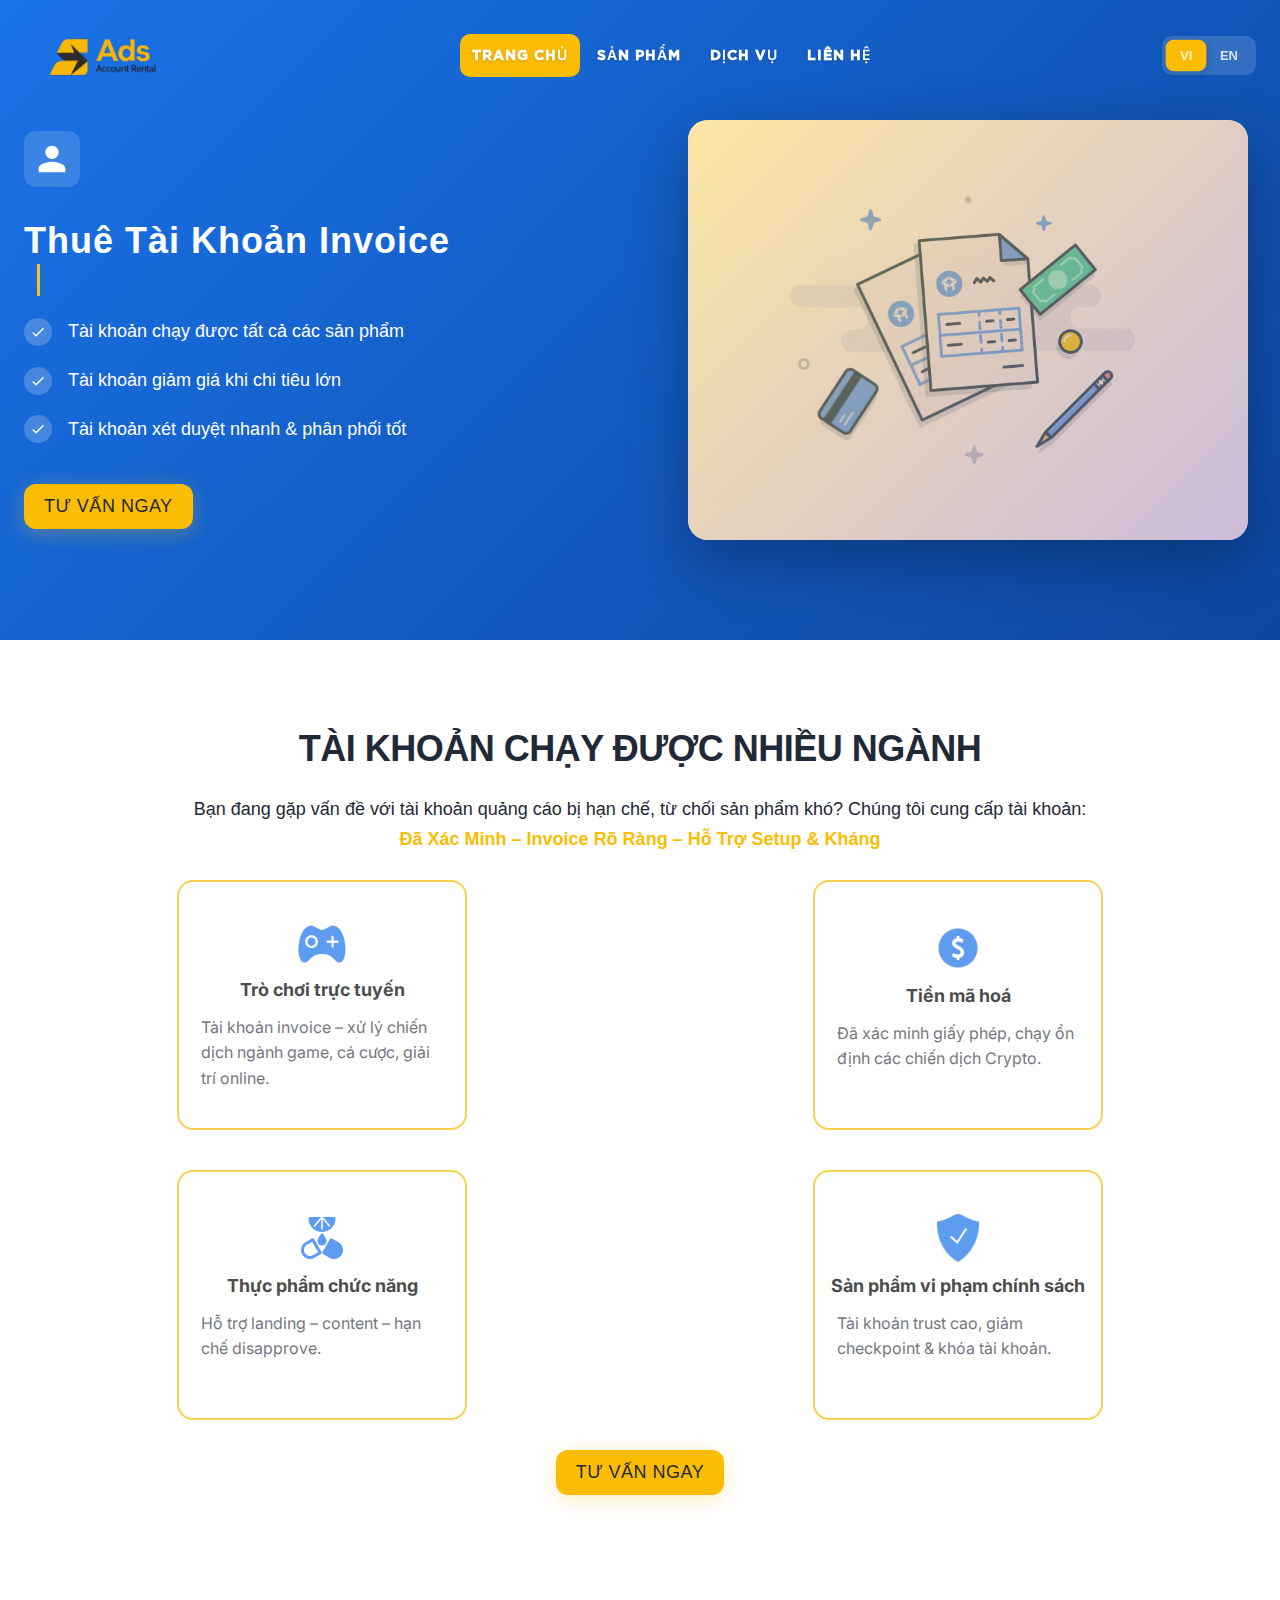
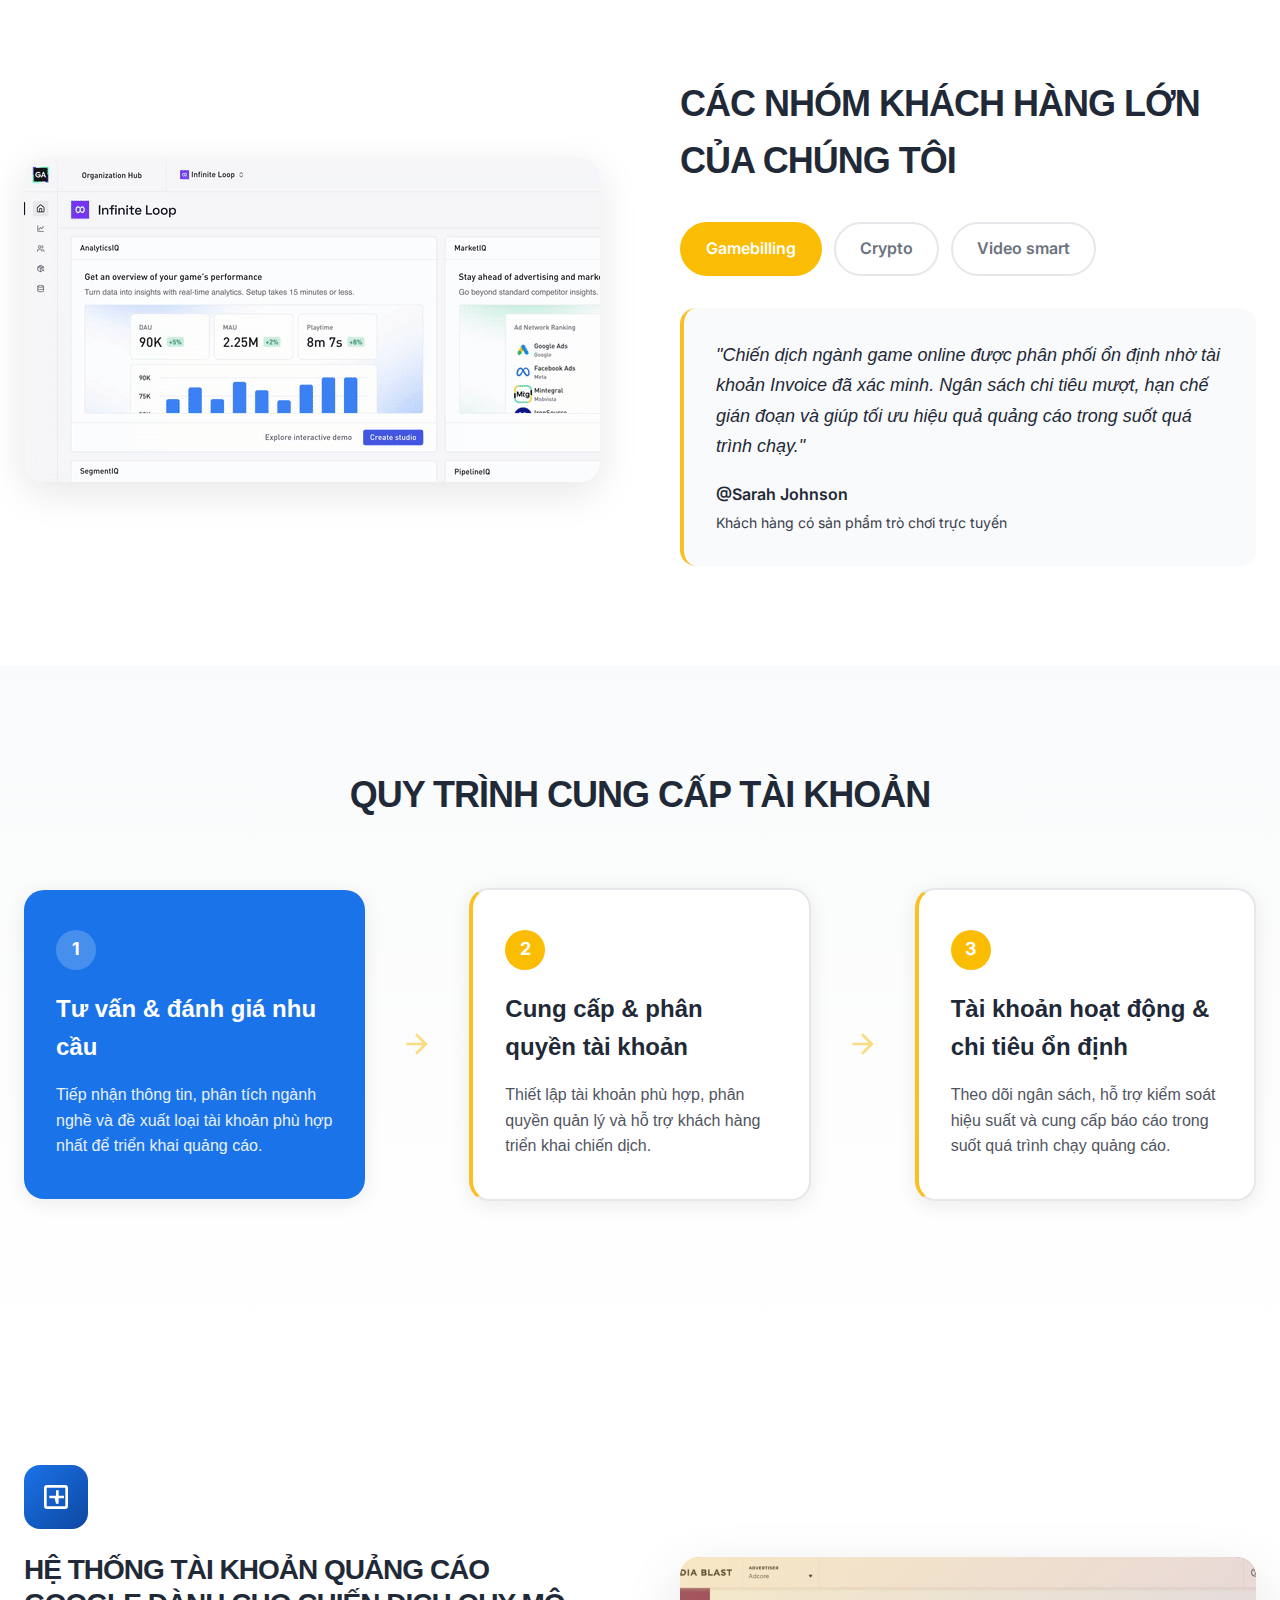
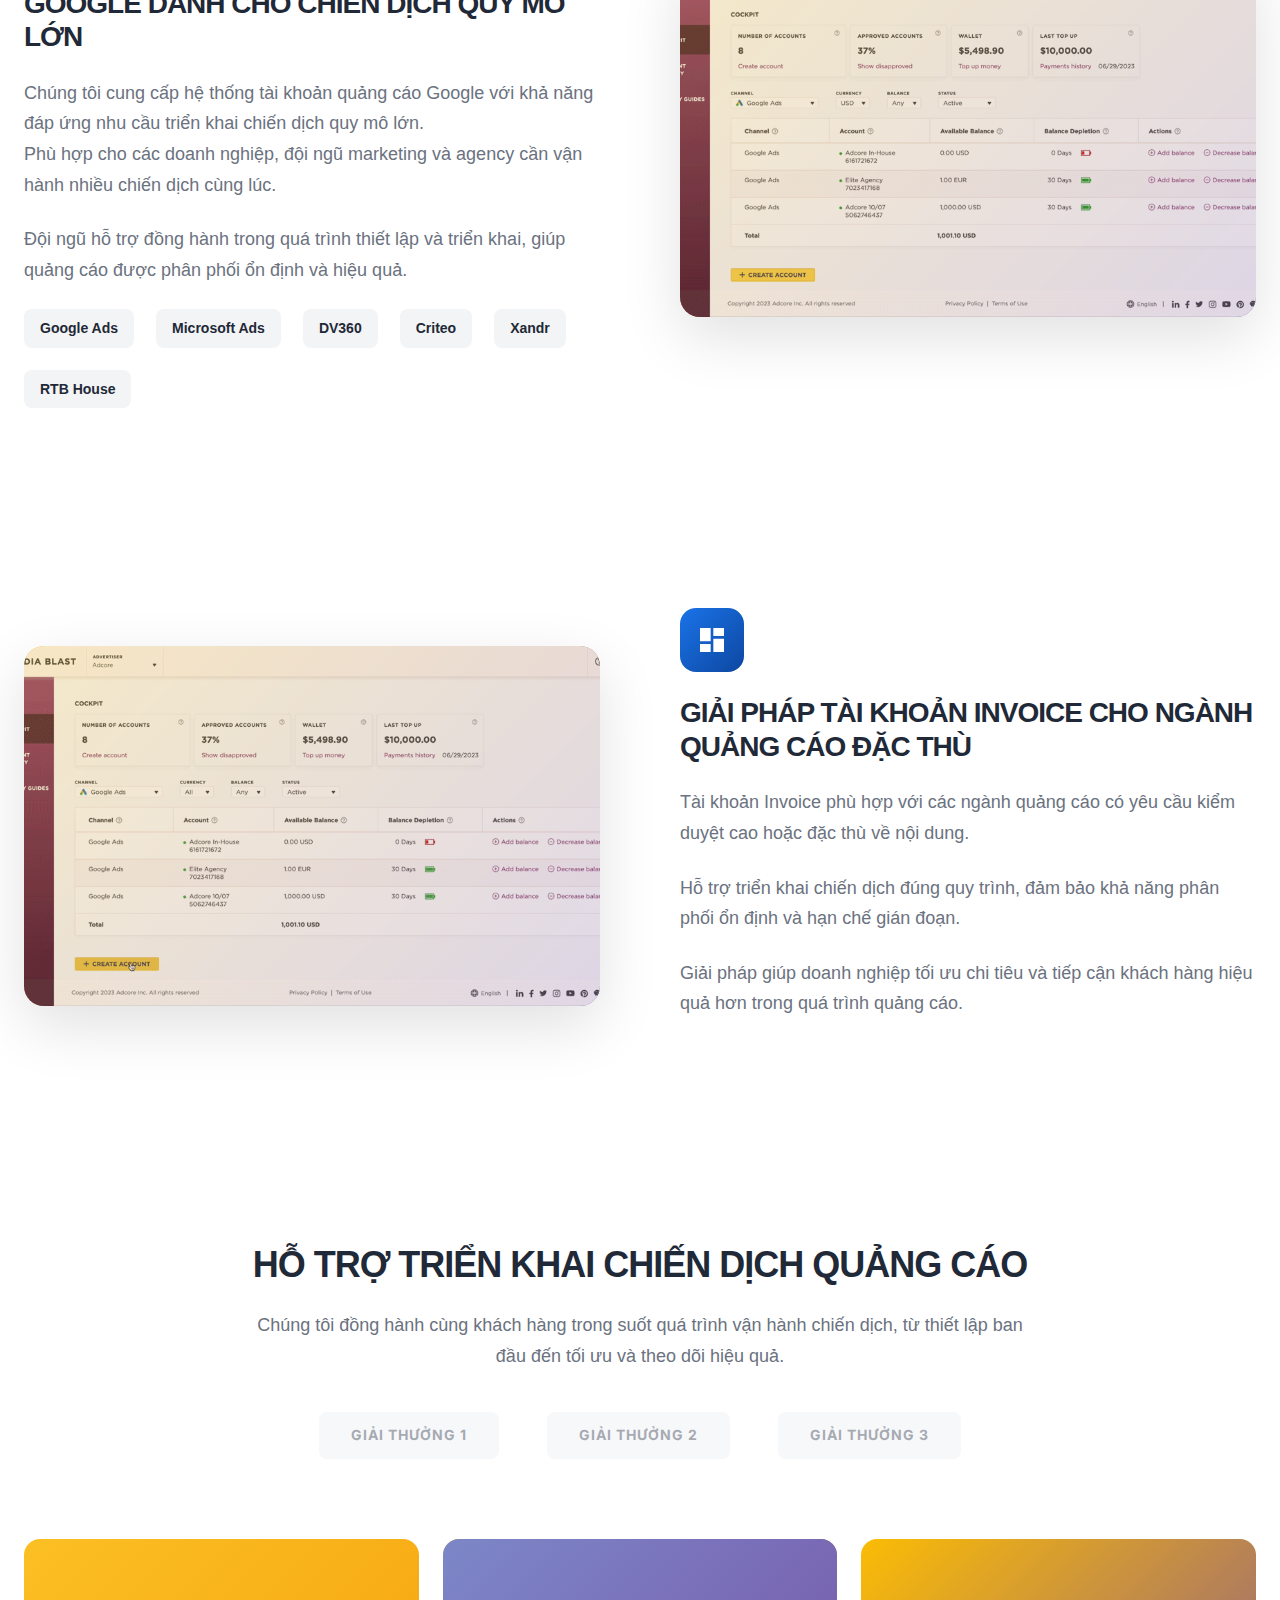
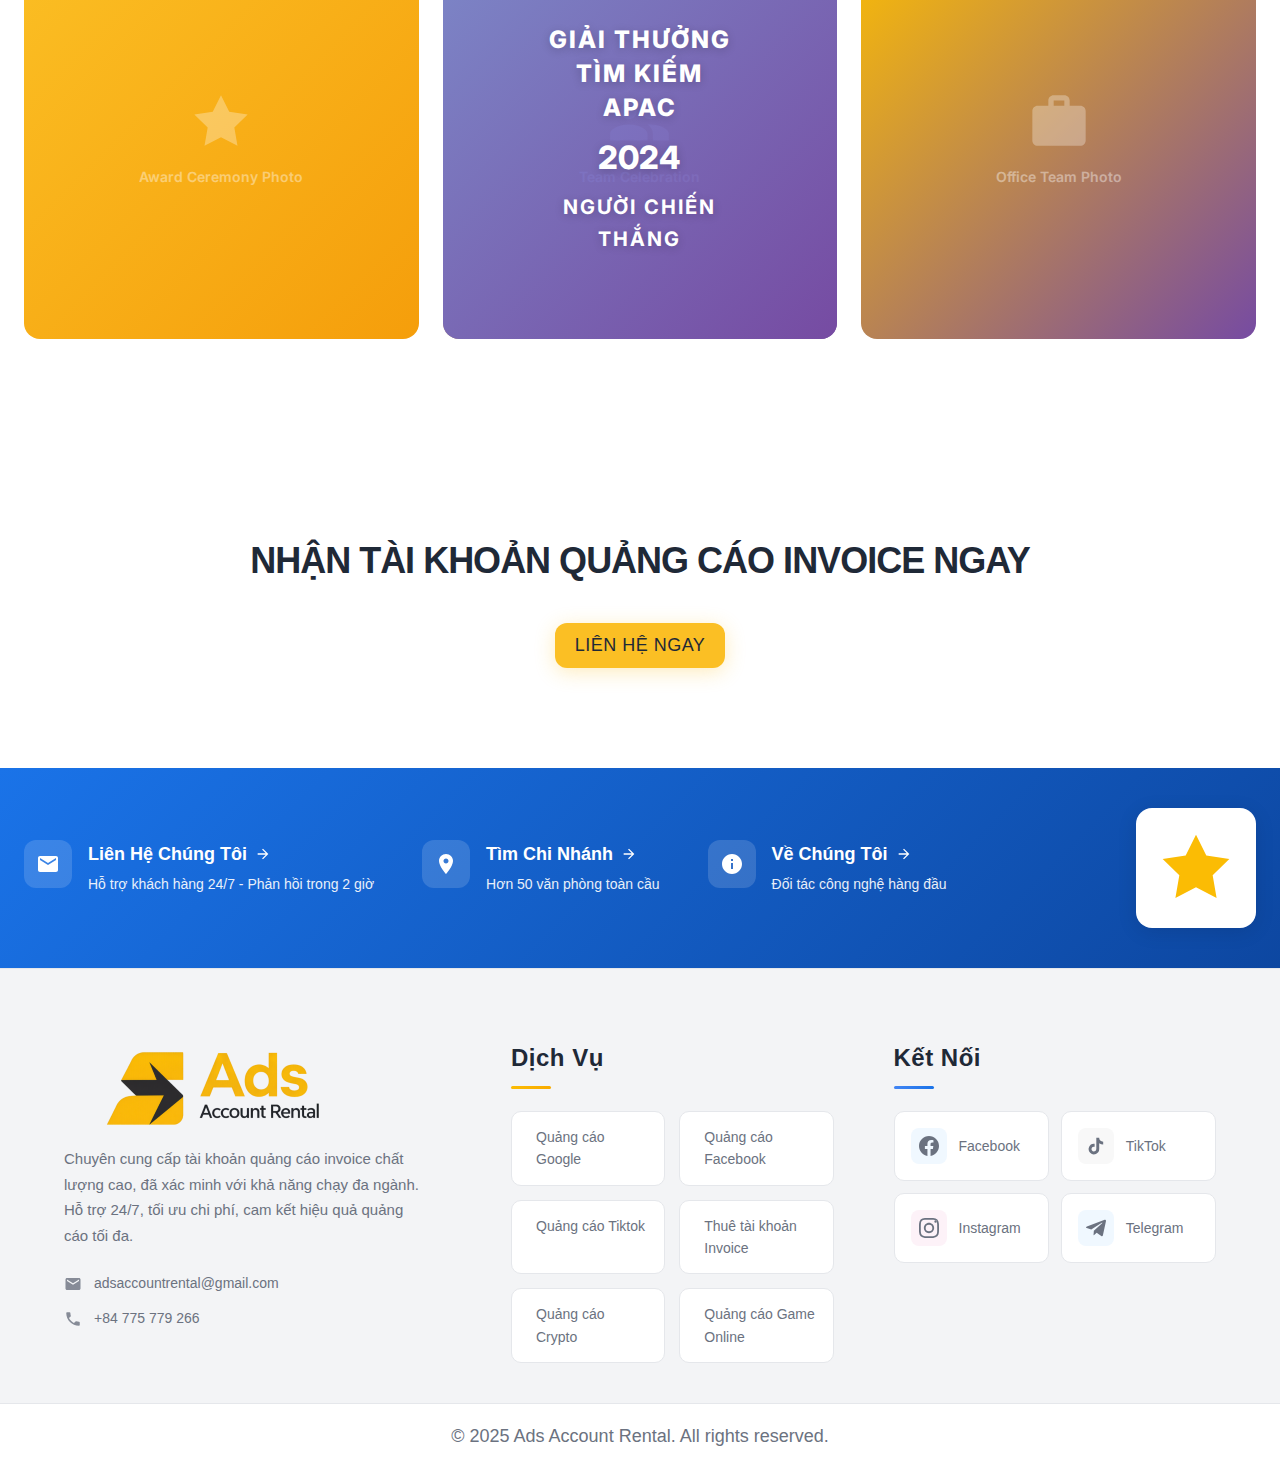
<file: index.html>
<!doctype html>
<html lang="vi">

<head>
    <meta charset="UTF-8">
    <meta name="viewport" content="width=device-width, initial-scale=1.0">

    <!-- Primary Meta Tags -->
    <title data-i18n="meta.title">Ads Account Rental | Thuê Tài Khoản Quảng Cáo Chuyên Nghiệp</title>
    <meta name="description" data-i18n="meta.seo.description"
        content="Cho thuê tài khoản quảng cáo Google, Facebook, Tiktok chất lượng cao. Tài khoản invoice đã xác minh, hỗ trợ 24/7, tối ưu chi phí. Phù hợp ngành game, crypto, thực phẩm chức năng.">

    <!-- Open Graph / Facebook -->
    <meta property="og:type" content="website">
    <meta property="og:url" content="https://adsaccountrental.com/">
    <meta property="og:title" data-i18n="meta.seo.og_title"
        content="Ads Account Rental | Thuê Tài Khoản Quảng Cáo Invoice">
    <meta property="og:description" data-i18n="meta.seo.og_description"
        content="Dịch vụ cho thuê tài khoản quảng cáo chuyên nghiệp: Google Ads, Facebook Ads, Tiktok Ads. Tài khoản invoice đã xác minh, hỗ trợ setup & kháng chiến dịch.">
    <meta property="og:image" content="https://adsaccountrental.com/img/seo/og-image.jpg">
    <meta property="og:image:width" content="1200">
    <meta property="og:image:height" content="630">
    <meta property="og:locale" content="vi_VN">

    <!-- Twitter -->
    <meta name="twitter:card" content="summary_large_image">
    <meta name="twitter:url" content="https://adsaccountrental.com/">
    <meta name="twitter:title" data-i18n="meta.seo.twitter_title" content="Ads Account Rental - Tài Khoản Quảng Cáo">
    <meta name="twitter:description" data-i18n="meta.seo.twitter_description"
        content="Cho thuê tài khoản quảng cáo chất lượng cao, tài khoản invoice đã xác minh. Hỗ trợ 24/7, chi phí tối ưu.">
    <meta name="twitter:image" content="https://adsaccountrental.com/img/seo/twitter-image.jpg">

    <!-- Favicon -->
    <link rel="icon" type="image/x-icon" href="img/favicon.ico">
    <link rel="apple-touch-icon" sizes="180x180" href="img/apple-touch-icon.png">

    <!-- Canonical URL -->
    <link rel="canonical" href="https://adsaccountrental.com/">

    <!-- Language & Region -->
    <meta name="language" content="Vietnamese">
    <meta name="geo.region" content="VN">
    <meta name="geo.placename" content="Vietnam">

    <!-- Robots -->
    <meta name="robots" content="index, follow, max-image-preview:large, max-snippet:-1, max-video-preview:-1">
    <meta name="googlebot" content="index, follow">

    <!-- Author & Copyright -->
    <meta name="author" content="Ads Account Rental">
    <meta name="copyright" content="Ads Account Rental">

    <!-- Theme Color -->
    <meta name="theme-color" content="#FBBC04">
    <meta name="msapplication-TileColor" content="#FBBC04">

    <!-- Structured Data for Local Business -->
    <script type="application/ld+json">
    {
        "@context": "https://schema.org",
        "@type": "ProfessionalService",
        "name": "Ads Account Rental",
        "description": "Dịch vụ cho thuê tài khoản quảng cáo chuyên nghiệp",
        "url": "https://adsaccountrental.com",
        "telephone": "+84775779266",
        "email": "adsaccountrental@gmail.com",
        "address": {
            "@type": "PostalAddress",
            "addressCountry": "VN"
        },
        "serviceType": [
            "Google Ads Account Rental",
            "Facebook Ads Account Rental", 
            "Tiktok Ads Account Rental",
            "Invoice Account Rental"
        ],
        "openingHours": "Mo-Su 00:00-23:59"
    }
    </script>

    <!-- Fonts -->
    <link rel="preconnect" href="https://fonts.googleapis.com">
    <link rel="preconnect" href="https://fonts.gstatic.com" crossorigin>
    <link href="https://fonts.googleapis.com/css2?family=Inter:wght@400;500;600;700&display=swap" rel="stylesheet">

    <!-- Preload language files -->
    <link rel="preload" href="./locales/vi.json" as="fetch" crossorigin="anonymous">
    <link rel="preload" href="./locales/en.json" as="fetch" crossorigin="anonymous">

    <!-- Main CSS -->
    <link rel="stylesheet" href="./css/style.css">
</head>

<body>

    <!-- Header -->
    <header class="header-container" id="header">
        <nav class="nav-bar">
            <!-- Logo -->
            <div class="logo-container">
                <img src="img/logo-header.png" alt="" srcset="">
            </div>
            <!-- Desktop Menu -->
            <div class="desktop-menu" id="desktopMenu">
                <a href="#home" class="nav-link active" data-page="home" data-i18n="nav.home">Trang Chủ</a>
                <a href="#products" class="nav-link" data-page="products" data-i18n="nav.products">Sản Phẩm</a>
                <a href="#services" class="nav-link" data-page="services" data-i18n="nav.services">Dịch Vụ</a>
                <a href="#contact" class="nav-link" data-page="contact" data-i18n="nav.contact">Liên Hệ</a>
            </div>
            <!-- Right Section -->
            <div class="right-section">
                <!-- Language Switcher -->
                <div class="lang-switcher-container">
                    <button class="lang-btn active" data-lang="vi">VI</button>
                    <button class="lang-btn" data-lang="en">EN</button>
                </div>
                <!-- Hamburger Menu -->
                <div class="hamburger" id="hamburger">
                    <span></span>
                    <span></span>
                    <span></span>
                </div>
            </div>
        </nav>
    </header>

    <!-- Mobile Overlay -->
    <div class="mobile-overlay" id="mobileOverlay"></div>

    <!-- Mobile Menu -->
    <div class="mobile-menu" id="mobileMenu">
        <div class="mobile-menu-content">
            <div class="mobile-menu-header">
                <div class="mobile-logo">
                    YourBrand
                </div>
                <button class="close-menu" id="closeMenu">×</button>
            </div>
            <div class="mobile-nav">
                <a href="#home" class="mobile-nav-link active" data-page="home" data-i18n="nav.home">Trang Chủ</a>
                <a href="#products" class="mobile-nav-link" data-page="products" data-i18n="nav.products">Sản Phẩm</a>
                <a href="#services" class="mobile-nav-link" data-page="services" data-i18n="nav.services">Dịch Vụ</a>
                <a href="#contact" class="mobile-nav-link" data-page="contact" data-i18n="nav.contact">Liên Hệ</a>
            </div>
            <div class="mobile-lang-section">
                <p class="mobile-lang-title" data-i18n="mobile.language">Ngôn ngữ</p>
                <div class="mobile-lang-buttons">
                    <button class="lang-btn active" data-lang="vi">VI</button>
                    <button class="lang-btn" data-lang="en">EN</button>
                </div>
            </div>
        </div>
    </div>

    <!-- HERO SECTION -->
    <section class="hero-section" id="home">
        <div class="hero-container">
            <!-- Left Content -->
            <div class="hero-left">
                <div class="hero-logo-icon">
                    <svg viewBox="0 0 24 24" xmlns="http://www.w3.org/2000/svg">
                        <path
                            d="M12 12c2.76 0 5-2.24 5-5s-2.24-5-5-5-5 2.24-5 5 2.24 5 5 5zm0 2c-3.33 0-10 1.67-10 5v3h20v-3c0-3.33-6.67-5-10-5z" />
                    </svg>
                </div>
                <h1 class="hero-headline">
                    <span data-i18n="hero.prefix">Thuê tài khoản invoice</span>
                    <span class="typing-wrapper">
                        <span class="typing-text" id="typingText"></span>
                        <span class="typing-cursor"></span>
                    </span>
                </h1>

                <ul class="hero-benefits">
                    <li class="hero-benefit-item">
                        <div class="hero-check-icon">
                            <svg viewBox="0 0 24 24" xmlns="http://www.w3.org/2000/svg">
                                <path d="M9 16.17L4.83 12l-1.42 1.41L9 19 21 7l-1.41-1.41z" />
                            </svg>
                        </div>
                        <span data-i18n="hero.benefit-item-1">
                            Tài khoản chạy được tất cả các sản phẩm
                        </span>
                    </li>
                    <li class="hero-benefit-item">
                        <div class="hero-check-icon">
                            <svg viewBox="0 0 24 24" xmlns="http://www.w3.org/2000/svg">
                                <path d="M9 16.17L4.83 12l-1.42 1.41L9 19 21 7l-1.41-1.41z" />
                            </svg>
                        </div>
                        <span data-i18n="hero.benefit-item-2">
                            Tài khoản giảm giá khi chi tiêu lớn
                        </span>
                    </li>
                    <li class="hero-benefit-item">
                        <div class="hero-check-icon">
                            <svg viewBox="0 0 24 24" xmlns="http://www.w3.org/2000/svg">
                                <path d="M9 16.17L4.83 12l-1.42 1.41L9 19 21 7l-1.41-1.41z" />
                            </svg>
                        </div>
                        <span data-i18n="hero.benefit-item-3">
                            Tài khoản xét duyệt nhanh & phân phối tốt
                        </span>
                    </li>
                </ul>

                <button class="hero-cta-button" data-i18n="hero.cta">Tư vấn ngay</button>
            </div>

            <!-- Right Content - Video Card -->
            <div class="hero-right">
                <div class="hero-video-card">
                    <div class="hero-video-thumbnail">
                        <img src="./media/original-72da9e18e9044e9e71210f06b6b64ded.gif" alt="Demo"
                            class="hero-video-gif">
                    </div>
                </div>
            </div>
        </div>
    </section>

    <!-- PARTNER SECTION -->
    <section class="partner-section">
        <div class="partner-container">
            <h2 class="partner-title" data-i18n="partner.title">Tài khoản chạy được nhiều ngành</h2>
            <p class="partner-decs">
                <span data-i18n="partner.description">Bạn đang gặp vấn đề với tài khoản quảng cáo bị hạn chế, từ chối
                    sản phẩm khó? Chúng tôi cung cấp tài khoản:</span>
                <br>
                <b class="desc-bold" data-i18n="partner.description_bold">đã xác minh – invoice rõ ràng – hỗ trợ setup &
                    kháng</b>
            </p>

            <div class="partner-logos">
                <div class="partner-logo">
                    <div class="logo-icon">
                        <img src="img/icons8-game-64.png" alt="" srcset="">
                    </div>
                    <div class="logo-text logo-google" data-i18n="partner.industry1.title">
                        Trò chơi trực tuyến
                    </div>
                    <div class="desc-logo" data-i18n="partner.industry1.description">
                        Tài khoản invoice – xử lý chiến dịch ngành game, cá cược, giải trí online.
                    </div>
                </div>
                <div class="partner-logo">
                    <div class="logo-icon">
                        <img src="img/icons8-coin-64.png" alt="" srcset="">
                    </div>
                    <div class="logo-text logo-xandr" data-i18n="partner.industry2.title">
                        Tiền mã hoá
                    </div>
                    <div class="desc-logo" data-i18n="partner.industry2.description">
                        Đã xác minh giấy phép, chạy ổn định các chiến dịch Crypto.
                    </div>
                </div>
                <div class="partner-logo">
                    <div class="logo-icon">
                        <img src="img/icons8-capsule-48.png" alt="" srcset="">
                    </div>
                    <div class="logo-text logo-google" data-i18n="partner.industry3.title">
                        Thực phẩm chức năng
                    </div>
                    <div class="desc-logo" data-i18n="partner.industry3.description">
                        Hỗ trợ landing – content – hạn chế disapprove.
                    </div>
                </div>
                <div class="partner-logo">
                    <div class="logo-icon">
                        <img src="img/icons8-protect-50.png" alt="" srcset="">
                    </div>
                    <div class="logo-text logo-microsoft" data-i18n="partner.industry4.title">
                        Sản phẩm vi phạm chính sách
                    </div>
                    <div class="desc-logo" data-i18n="partner.industry4.description">
                        Tài khoản trust cao, giảm checkpoint & khóa tài khoản.
                    </div>
                </div>
            </div>

            <div class="cta-partner">
                <button type="button" data-i18n="partner.cta">Tư vấn ngay</button>
            </div>
        </div>
    </section>

    <!-- SECTION 1-->
    <section class="how-it-helps-section" id="products">
        <div class="how-it-helps-container">
            <!-- Left: Video Testimonial -->
            <div class="video-testimonial">
                <img id="testimonialGif" src="media/gamebilling.gif" alt="Testimonial GIF" />
            </div>

            <!-- Right: Content -->
            <div class="testimonial-content">
                <h2 class="section-title" data-i18n="howItHelps.title">Các nhóm khách hàng lớn của chúng tôi</h2>

                <!-- Tab Pills -->
                <div class="tab-pills">
                    <div class="tab-pill active" data-tab="agencies" data-i18n="howItHelps.tabs.agencies">
                        Gamebilling
                    </div>
                    <div class="tab-pill" data-tab="affiliates" data-i18n="howItHelps.tabs.affiliates">
                        Crypto
                    </div>
                    <div class="tab-pill" data-tab="crypto" data-i18n="howItHelps.tabs.crypto">
                        Video smart
                    </div>
                </div>

                <!-- Testimonial Quote -->
                <div class="testimonial-quote">
                    <p class="quote-text" id="testimonialText" data-i18n="howItHelps.testimonial.text">
                        "Chiến dịch ngành game online được phân phối ổn định nhờ tài khoản Invoice đã xác minh.
                        Ngân sách chi tiêu mượt, hạn chế gián đoạn và giúp tối ưu hiệu quả quảng cáo trong suốt quá
                        trình chạy."
                    </p>
                    <div class="quote-author" id="testimonialAuthor" data-i18n="howItHelps.testimonial.author">
                        @Sarah Johnson
                    </div>
                    <div class="quote-role" id="testimonialRole" data-i18n="howItHelps.testimonial.role">
                        Khách hàng có sản phẩm trò chơi trực tuyến
                    </div>
                </div>
            </div>
        </div>
    </section>

    <!-- SECTION 2 -->
    <section class="process-section">
        <div class="process-container">
            <h2 class="process-heading" data-i18n="process.heading">Quy trình cung cấp tài khoản</h2>

            <!-- Steps -->
            <div class="steps-wrapper">
                <!-- Step 1 -->
                <div class="step-card purple">
                    <div class="step-number">1</div>
                    <h3 class="step-title" data-i18n="process.steps.1.title">Tư vấn & đánh giá nhu cầu</h3>
                    <p class="step-description" data-i18n="process.steps.1.description">
                        Tiếp nhận thông tin, phân tích ngành nghề và đề xuất loại tài khoản phù hợp nhất để triển khai
                        quảng cáo.
                    </p>
                </div>

                <!-- Arrow -->
                <div class="step-arrow">
                    <svg viewbox="0 0 24 24" xmlns="http://www.w3.org/2000/svg">
                        <path d="M12 4l-1.41 1.41L16.17 11H4v2h12.17l-5.58 5.59L12 20l8-8z" />
                    </svg>
                </div>

                <!-- Step 2 -->
                <div class="step-card white">
                    <div class="step-number">2</div>
                    <h3 class="step-title" data-i18n="process.steps.2.title">Cung cấp & phân quyền tài khoản</h3>
                    <p class="step-description" data-i18n="process.steps.2.description">
                        Thiết lập tài khoản phù hợp, phân quyền quản lý và hỗ trợ khách hàng triển khai chiến dịch.
                    </p>
                </div>

                <!-- Arrow -->
                <div class="step-arrow">
                    <svg viewbox="0 0 24 24" xmlns="http://www.w3.org/2000/svg">
                        <path d="M12 4l-1.41 1.41L16.17 11H4v2h12.17l-5.58 5.59L12 20l8-8z" />
                    </svg>
                </div>

                <!-- Step 3 -->
                <div class="step-card white">
                    <div class="step-number">3</div>
                    <h3 class="step-title" data-i18n="process.steps.3.title">Tài khoản hoạt động & chi tiêu ổn định</h3>
                    <p class="step-description" data-i18n="process.steps.3.description">
                        Theo dõi ngân sách, hỗ trợ kiểm soát hiệu suất và cung cấp báo cáo trong suốt quá trình chạy
                        quảng cáo.
                    </p>
                </div>
            </div>

        </div>
    </section>

    <!-- SECTION 3 -->
    <section class="feature-section" id="services">
        <div class="feature-container">
            <!-- Left: Content -->
            <div class="feature-content">
                <div class="feature-icon">
                    <svg viewbox="0 0 24 24" xmlns="http://www.w3.org/2000/svg">
                        <path
                            d="M19 3H5c-1.1 0-2 .9-2 2v14c0 1.1.9 2 2 2h14c1.1 0 2-.9 2-2V5c0-1.1-.9-2-2-2zm0 16H5V5h14v14zm-7-2h2v-4h4v-2h-4V7h-2v4H7v2h4z" />
                    </svg>
                </div>
                <h2 class="feature-title" data-i18n="feature1.title">
                    Hệ thống tài khoản quảng cáo Google dành cho chiến dịch quy mô lớn
                </h2>
                <p class="feature-description">
                    <span data-i18n="feature1.description">Chúng tôi cung cấp hệ thống tài khoản quảng cáo Google với
                        khả năng đáp ứng nhu cầu triển khai chiến dịch quy mô lớn.</span>
                    <br>
                    <span data-i18n="feature1.description2">Phù hợp cho các doanh nghiệp, đội ngũ marketing và agency
                        cần vận hành nhiều chiến dịch cùng lúc.</span>
                </p>
                <p class="feature-description" data-i18n="feature1.description3">
                    Đội ngũ hỗ trợ đồng hành trong quá trình thiết lập và triển khai, giúp quảng cáo được phân phối ổn
                    định và hiệu quả.
                </p>
                <div class="feature-platforms">
                    <span class="platform-badge" data-i18n="feature1.platforms.0">Google Ads</span>
                    <span class="platform-badge" data-i18n="feature1.platforms.1">Microsoft Ads</span>
                    <span class="platform-badge" data-i18n="feature1.platforms.2">DV360</span>
                    <span class="platform-badge" data-i18n="feature1.platforms.3">Criteo</span>
                    <span class="platform-badge" data-i18n="feature1.platforms.4">Xandr</span>
                    <span class="platform-badge" data-i18n="feature1.platforms.5">RTB House</span>
                </div>
            </div>

            <!-- Right: Feature Image -->
            <div class="feature-image">
                <img src="./media/Data-1.gif" alt="Demo" class="video-gif-section">
            </div>
        </div>
    </section>

    <!-- SECTION 4 -->
    <section class="feature-section reversed">
        <div class="feature-container">
            <!-- Left: Feature Image -->
            <div class="feature-image">
                <img src="./media/Create-Account-1.gif" alt="Demo" class="video-gif-section">
            </div>

            <!-- Right: Content -->
            <div class="feature-content">
                <div class="feature-icon">
                    <svg viewbox="0 0 24 24" xmlns="http://www.w3.org/2000/svg">
                        <path d="M3 13h8V3H3v10zm0 8h8v-6H3v6zm10 0h8V11h-8v10zm0-18v6h8V3h-8z" />
                    </svg>
                </div>
                <h2 class="feature-title" data-i18n="feature2.title">
                    Giải pháp tài khoản Invoice cho ngành quảng cáo đặc thù
                </h2>
                <p class="feature-description" data-i18n="feature2.description">
                    Tài khoản Invoice phù hợp với các ngành quảng cáo có yêu cầu kiểm duyệt cao hoặc đặc thù về nội
                    dung.
                </p>
                <p class="feature-description" data-i18n="feature2.description2">
                    Hỗ trợ triển khai chiến dịch đúng quy trình, đảm bảo khả năng phân phối ổn định và hạn chế gián
                    đoạn.
                </p>
                <p class="feature-description" data-i18n="feature2.description3">
                    Giải pháp giúp doanh nghiệp tối ưu chi tiêu và tiếp cận khách hàng hiệu quả hơn trong quá trình
                    quảng cáo.
                </p>
            </div>
        </div>
    </section>

    <!-- SECTION 5 -->
    <section class="adcore-section">
        <div class="adcore-container">
            <!-- Header Content -->
            <div class="adcore-header">
                <h2 class="adcore-heading" data-i18n="adcore.heading">Hỗ trợ triển khai chiến dịch quảng cáo</h2>
                <p class="adcore-description" data-i18n="adcore.description">
                    Chúng tôi đồng hành cùng khách hàng trong suốt quá trình vận hành chiến dịch, từ thiết lập ban đầu
                    đến tối ưu và theo dõi hiệu quả.
                </p>

                <!-- Award Logos Row -->
                <div class="award-logos">
                    <div class="award-logo">
                        <div class="award-logo-placeholder" data-i18n="adcore.awards.0">
                            Giải thưởng 1
                        </div>
                    </div>
                    <div class="award-logo">
                        <div class="award-logo-placeholder" data-i18n="adcore.awards.1">
                            Giải thưởng 2
                        </div>
                    </div>
                    <div class="award-logo">
                        <div class="award-logo-placeholder" data-i18n="adcore.awards.2">
                            Giải thưởng 3
                        </div>
                    </div>
                </div>
            </div>

            <!-- Image Grid -->
            <div class="adcore-grid">
                <!-- Column 1: Award Ceremony -->
                <div class="adcore-image award-ceremony">
                    <div class="image-placeholder">
                        <div class="image-placeholder-icon">
                            <svg viewbox="0 0 24 24" xmlns="http://www.w3.org/2000/svg">
                                <path
                                    d="M12 2l3.09 6.26L22 9.27l-5 4.87 1.18 6.88L12 17.77l-6.18 3.25L7 14.14 2 9.27l6.91-1.01L12 2z" />
                            </svg>
                        </div>
                        <div class="image-placeholder-text" data-i18n="adcore.image1.text">
                            Award Ceremony Photo
                        </div>
                    </div>
                </div>

                <!-- Column 2: Team Celebration with Award Overlay -->
                <div class="adcore-image team-celebration">
                    <div class="image-placeholder">
                        <div class="image-placeholder-icon">
                            <svg viewbox="0 0 24 24" xmlns="http://www.w3.org/2000/svg">
                                <path
                                    d="M16 11c1.66 0 2.99-1.34 2.99-3S17.66 5 16 5c-1.66 0-3 1.34-3 3s1.34 3 3 3zm-8 0c1.66 0 2.99-1.34 2.99-3S9.66 5 8 5C6.34 5 5 6.34 5 8s1.34 3 3 3zm0 2c-2.33 0-7 1.17-7 3.5V19h14v-2.5c0-2.33-4.67-3.5-7-3.5zm8 0c-.29 0-.62.02-.97.05 1.16.84 1.97 1.97 1.97 3.45V19h6v-2.5c0-2.33-4.67-3.5-7-3.5z" />
                            </svg>
                        </div>
                        <div class="image-placeholder-text" data-i18n="adcore.image2.text">
                            Team Celebration
                        </div>
                    </div>

                    <!-- Award Text Overlay -->
                    <div class="award-overlay">
                        <div class="award-overlay-title" data-i18n="adcore.awardOverlay.title">
                            Giải thưởng tìm kiếm Apac
                        </div>
                        <div class="award-overlay-year" data-i18n="adcore.awardOverlay.year">
                            2024
                        </div>
                        <div class="award-overlay-status" data-i18n="adcore.awardOverlay.status">
                            Người chiến thắng
                        </div>
                    </div>
                </div>

                <!-- Column 3: Office Team -->
                <div class="adcore-image office-team">
                    <div class="image-placeholder">
                        <div class="image-placeholder-icon">
                            <svg viewbox="0 0 24 24" xmlns="http://www.w3.org/2000/svg">
                                <path
                                    d="M20 6h-4V4c0-1.11-.89-2-2-2h-4c-1.11 0-2 .89-2 2v2H4c-1.11 0-1.99.89-1.99 2L2 19c0 1.11.89 2 2 2h16c1.11 0 2-.89 2-2V8c0-1.11-.89-2-2-2zm-6 0h-4V4h4v2z" />
                            </svg>
                        </div>
                        <div class="image-placeholder-text" data-i18n="adcore.image3.text">
                            Office Team Photo
                        </div>
                    </div>
                </div>
            </div>
        </div>
    </section>

    <!-- SECTION 6 -->
    <section class="cta-section" id="contact">
        <div class="cta-container">
            <h2 class="cta-heading" data-i18n="cta.heading">Nhận tài khoản quảng cáo invoice ngay</h2>
            <button class="cta-button" data-i18n="cta.button">Liên hệ ngay</button>
        </div>
    </section>

    <!-- FOOTER -->
    <footer>
        <!-- 1. TOP HIGHLIGHT BAR -->
        <section class="footer-highlight">
            <div class="footer-highlight-container">
                <div class="highlight-left">
                    <!-- Contact Us -->
                    <div class="highlight-item">
                        <div class="highlight-icon">
                            <svg viewbox="0 0 24 24" xmlns="http://www.w3.org/2000/svg">
                                <path
                                    d="M20 4H4c-1.1 0-1.99.9-1.99 2L2 18c0 1.1.9 2 2 2h16c1.1 0 2-.9 2-2V6c0-1.1-.9-2-2-2zm0 4l-8 5-8-5V6l8 5 8-5v2z" />
                            </svg>
                        </div>
                        <div class="highlight-content">
                            <div class="highlight-title">
                                <span data-i18n="footer.highlight.contact.title">Liên Hệ Chúng Tôi</span>
                                <svg viewbox="0 0 24 24" xmlns="http://www.w3.org/2000/svg">
                                    <path d="M12 4l-1.41 1.41L16.17 11H4v2h12.17l-5.58 5.59L12 20l8-8z" />
                                </svg>
                            </div>
                            <p class="highlight-desc" data-i18n="footer.highlight.contact.desc">
                                Hỗ trợ khách hàng 24/7 - Phản hồi trong 2 giờ
                            </p>
                        </div>
                    </div>

                    <!-- Find a Branch -->
                    <div class="highlight-item">
                        <div class="highlight-icon">
                            <svg viewbox="0 0 24 24" xmlns="http://www.w3.org/2000/svg">
                                <path
                                    d="M12 2C8.13 2 5 5.13 5 9c0 5.25 7 13 7 13s7-7.75 7-13c0-3.87-3.13-7-7-7zm0 9.5c-1.38 0-2.5-1.12-2.5-2.5s1.12-2.5 2.5-2.5 2.5 1.12 2.5 2.5-1.12 2.5-2.5 2.5z" />
                            </svg>
                        </div>
                        <div class="highlight-content">
                            <div class="highlight-title">
                                <span data-i18n="footer.highlight.branch.title">Tìm Chi Nhánh</span>
                                <svg viewbox="0 0 24 24" xmlns="http://www.w3.org/2000/svg">
                                    <path d="M12 4l-1.41 1.41L16.17 11H4v2h12.17l-5.58 5.59L12 20l8-8z" />
                                </svg>
                            </div>
                            <p class="highlight-desc" data-i18n="footer.highlight.branch.desc">
                                Hơn 50 văn phòng toàn cầu
                            </p>
                        </div>
                    </div>

                    <!-- About Us -->
                    <div class="highlight-item">
                        <div class="highlight-icon">
                            <svg viewbox="0 0 24 24" xmlns="http://www.w3.org/2000/svg">
                                <path
                                    d="M12 2C6.48 2 2 6.48 2 12s4.48 10 10 10 10-4.48 10-10S17.52 2 12 2zm1 15h-2v-6h2v6zm0-8h-2V7h2v2z" />
                            </svg>
                        </div>
                        <div class="highlight-content">
                            <div class="highlight-title">
                                <span data-i18n="footer.highlight.about.title">Về Chúng Tôi</span>
                                <svg viewbox="0 0 24 24" xmlns="http://www.w3.org/2000/svg">
                                    <path d="M12 4l-1.41 1.41L16.17 11H4v2h12.17l-5.58 5.59L12 20l8-8z" />
                                </svg>
                            </div>
                            <p class="highlight-desc" data-i18n="footer.highlight.about.desc">
                                Đối tác công nghệ hàng đầu
                            </p>
                        </div>
                    </div>
                </div>

                <div class="highlight-right">
                    <div class="award-badge">
                        <svg viewbox="0 0 24 24" xmlns="http://www.w3.org/2000/svg">
                            <path
                                d="M12 2l3.09 6.26L22 9.27l-5 4.87 1.18 6.88L12 17.77l-6.18 3.25L7 14.14 2 9.27l6.91-1.01L12 2z" />
                        </svg>
                    </div>
                </div>
            </div>
        </section>

        <!-- 2. MAIN FOOTER CONTENT -->
        <section class="footer-main">
            <div class="footer-main-container">
                <!-- CỘT 1: THÔNG TIN CÔNG TY -->
                <div class="footer-column">
                    <div class="footer-about">
                        <div class="footer-logo">
                            <img src="img/logo-footer.png" alt="MediaBlast Logo" data-i18n="footer.logo.alt">
                        </div>
                        <p class="footer-about-text" data-i18n="footer.about.description">
                            Chuyên cung cấp tài khoản quảng cáo invoice chất lượng cao, đã xác minh với khả năng chạy đa
                            ngành. Hỗ trợ 24/7, tối ưu chi phí, cam kết hiệu quả quảng cáo tối đa.
                        </p>
                        <div class="footer-contact-info">
                            <div class="contact-item">
                                <svg class="contact-icon" viewBox="0 0 24 24">
                                    <path
                                        d="M20 4H4c-1.1 0-1.99.9-1.99 2L2 18c0 1.1.9 2 2 2h16c1.1 0 2-.9 2-2V6c0-1.1-.9-2-2-2zm0 4l-8 5-8-5V6l8 5 8-5v2z" />
                                </svg>
                                <span class="contact-text"
                                    data-i18n="footer.contact.email">contact@mediablast.com</span>
                            </div>
                            <div class="contact-item">
                                <svg class="contact-icon" viewBox="0 0 24 24">
                                    <path
                                        d="M6.62 10.79c1.44 2.83 3.76 5.14 6.59 6.59l2.2-2.2c.27-.27.67-.36 1.02-.24 1.12.37 2.33.57 3.57.57.55 0 1 .45 1 1V20c0 .55-.45 1-1 1-9.39 0-17-7.61-17-17 0-.55.45-1 1-1h3.5c.55 0 1 .45 1 1 0 1.25.2 2.45.57 3.57.11.35.03.74-.25 1.02l-2.2 2.2z" />
                                </svg>
                                <span class="contact-text" data-i18n="footer.contact.phone">+84 123 456 789</span>
                            </div>
                        </div>
                    </div>
                </div>

                <!-- CỘT 2: DỊCH VỤ -->
                <div class="footer-column services-column">
                    <h3 data-i18n="footer.services.title">Dịch Vụ</h3>
                    <div class="services-list">
                        <div class="service-item">
                            <a href="#google-ads" data-i18n="footer.services.google">Quảng cáo Google</a>
                        </div>
                        <div class="service-item">
                            <a href="#facebook-ads" data-i18n="footer.services.facebook">Quảng cáo Facebook</a>
                        </div>
                        <div class="service-item">
                            <a href="#tiktok-ads" data-i18n="footer.services.tiktok">Quảng cáo Tiktok</a>
                        </div>
                        <div class="service-item">
                            <a href="#invoice-accounts" data-i18n="footer.services.invoice">Thuê tài khoản Invoice</a>
                        </div>
                        <div class="service-item">
                            <a href="#crypto-ads" data-i18n="footer.services.crypto">Quảng cáo Crypto</a>
                        </div>
                        <div class="service-item">
                            <a href="#gaming-ads" data-i18n="footer.services.gaming">Quảng cáo Game Online</a>
                        </div>
                    </div>
                </div>

                <!-- CỘT 3: MẠNG XÃ HỘI -->
                <div class="footer-column connect-column">
                    <h3 data-i18n="footer.connect.title">Kết Nối</h3>

                    <div class="social-section">
                        <div class="social-icons-grid">
                            <a href="#facebook" class="social-icon-card facebook" aria-label="Facebook">
                                <div class="icon-wrapper">
                                    <svg viewBox="0 0 24 24">
                                        <path
                                            d="M24 12.073c0-6.627-5.373-12-12-12s-12 5.373-12 12c0 5.99 4.388 10.954 10.125 11.854v-8.385H7.078v-3.47h3.047V9.43c0-3.007 1.792-4.669 4.533-4.669 1.312 0 2.686.235 2.686.235v2.953H15.83c-1.491 0-1.956.925-1.956 1.874v2.25h3.328l-.532 3.47h-2.796v8.385C19.612 23.027 24 18.062 24 12.073z" />
                                    </svg>
                                </div>
                                <span class="social-text" data-i18n="footer.social.facebook">Facebook</span>
                            </a>

                            <a href="#tiktok" class="social-icon-card tiktok" aria-label="TikTok">
                                <div class="icon-wrapper">
                                    <svg viewBox="0 0 24 24">
                                        <path
                                            d="M19.59 6.69a4.83 4.83 0 0 1-3.77-4.5V2h-3.45v13.67a2.89 2.89 0 0 1-5.2 1.74 2.89 2.89 0 0 1 2.31-4.64 2.93 2.93 0 0 1 .88.13V9.4a6.33 6.33 0 0 0-1-.08A6.34 6.34 0 0 0 5 20.1a6.32 6.32 0 0 0 10.86-4.43v-7a8.16 8.16 0 0 0 4.77 1.52v-3.4a4.85 4.85 0 0 1-1-.1z" />
                                    </svg>
                                </div>
                                <span class="social-text" data-i18n="footer.social.tiktok">TikTok</span>
                            </a>

                            <a href="#instagram" class="social-icon-card instagram" aria-label="Instagram">
                                <div class="icon-wrapper">
                                    <svg viewBox="0 0 24 24">
                                        <path
                                            d="M12 2.163c3.204 0 3.584.012 4.85.07 3.252.148 4.771 1.691 4.919 4.919.058 1.265.069 1.645.069 4.849 0 3.205-.012 3.584-.069 4.849-.149 3.225-1.664 4.771-4.919 4.919-1.266.058-1.644.07-4.85.07-3.204 0-3.584-.012-4.849-.07-3.26-.149-4.771-1.699-4.919-4.92-.058-1.265-.07-1.644-.07-4.849 0-3.204.013-3.583.07-4.849.149-3.227 1.664-4.771 4.919-4.919 1.266-.057 1.645-.069 4.849-.069zm0-2.163c-3.259 0-3.667.014-4.947.072-4.358.2-6.78 2.618-6.98 6.98-.059 1.281-.073 1.689-.073 4.948 0 3.259.014 3.668.072 4.948.2 4.358 2.618 6.78 6.98 6.98 1.281.058 1.689.072 4.948.072 3.259 0 3.668-.014 4.948-.072 4.354-.2 6.782-2.618 6.979-6.98.059-1.28.073-1.689.073-4.948 0-3.259-.014-3.667-.072-4.947-.196-4.354-2.617-6.78-6.979-6.98-1.281-.059-1.69-.073-4.949-.073zm0 5.838c-3.403 0-6.162 2.759-6.162 6.162s2.759 6.163 6.162 6.163 6.162-2.759 6.162-6.163c0-3.403-2.759-6.162-6.162-6.162zm0 10.162a4 4 0 1 1 0-8 4 4 0 0 1 0 8zm6.406-11.845a1.44 1.44 0 1 1 2.881.001 1.44 1.44 0 0 1-2.881-.001z" />
                                    </svg>
                                </div>
                                <span class="social-text" data-i18n="footer.social.instagram">Instagram</span>
                            </a>

                            <a href="#telegram" class="social-icon-card telegram" aria-label="Telegram">
                                <div class="icon-wrapper">
                                    <svg viewBox="0 0 24 24">
                                        <path
                                            d="M9.417 15.181l-.397 5.584c.568 0 .814-.244 1.109-.537l2.663-2.545 5.518 4.041c1.012.564 1.725.267 1.998-.931l3.622-16.972.001-.001c.321-1.496-.541-2.081-1.527-1.714l-21.29 8.151c-1.453.564-1.431 1.374-.247 1.741l5.443 1.693 12.643-7.911c.595-.394 1.136-.176.691.218z" />
                                    </svg>
                                </div>
                                <span class="social-text" data-i18n="footer.social.telegram">Telegram</span>
                            </a>
                        </div>
                    </div>
                </div>
            </div>
        </section>

        <!-- FOOTER BOTTOM -->
        <section class="footer-bottom">
            <p data-i18n="footer.copyright">© 2025 MediaBlast. All rights reserved.</p>
        </section>
    </footer>

    <!-- Scroll To Top Button -->
    <button class="scroll-to-top" id="scrollToTopBtn" aria-label="Scroll to top">
        <svg viewbox="0 0 24 24" xmlns="http://www.w3.org/2000/svg">
            <path d="M7.41 15.41L12 10.83l4.59 4.58L18 14l-6-6-6 6z" />
        </svg>
    </button>

    <script defer src="./js/i18n.js"></script>
    <script defer src="./js/script.js"></script>
</body>

</html>
</file>
<file: css/style.css>
:root {
    --bg-gradient-start: #1a73e8;
    --bg-gradient-end: #0d47a1;
    --bg-gradient: linear-gradient(135deg, var(--bg-gradient-start) 0%, var(--bg-gradient-end) 100%);

    --dark-color: #1f2937;
    --light-color: rgb(255, 255, 255);

    --primary-color: #FBBC04;
    --primary-hover-color: #f9ab00;
    --primary-text-dark: #1f2937;
    --primary-text-light: rgb(255, 255, 255);

    --btn-secondary-bg: #4285F4;
    --btn-secondary-bg-hover: #1a73e8;
    --btn-secondary-text: #ffffff;

    --btn-accent-bg: transparent;
    --btn-accent-bg-hover: #EA4335;
    --btn-accent-text: #EA4335;
    --btn-accent-text-hover: #ffffff;
    --btn-accent-border: #EA4335;

    --google-blue: #4285F4;
    --google-red: #EA4335;
    --google-yellow: #FBBC04;
    --google-green: #34A853;
}

/* ==================== GLOBAL STYLES ==================== */


@font-face {
    font-family: 'HomepagebaukastenBold';
    src: url('../fonts/HomepagebaukastenBold.ttf') format('truetype');
    font-weight: 700 800 900;
    font-display: swap;
}

@font-face {
    font-family: 'Homepagebaukasten';
    src: url('../fonts/HomepagebaukastenBook.ttf') format('truetype');
    font-weight: 400 600;
    font-display: swap;
}

* {
    margin: 0;
    padding: 0;
    box-sizing: border-box;

}


html,
body {
    height: 100%;
    width: 100%;
    font-family: 'Inter', -apple-system, BlinkMacSystemFont, 'Segoe UI', sans-serif;
}

body {
    overflow-x: hidden;
    overflow-y: auto;
    line-height: 1.6;
}


h1,
h2,
h3,
h4,
h5,
h6,
h7,
p,
span,
a,
li,
input,
select {
    font-family: 'Montserrat', sans-serif;
}


/* ==================== HEADER STYLES ==================== */

/* Header Container */
.header-container {
    position: fixed;
    top: 0;
    left: 0;
    right: 0;
    width: 100%;
    z-index: 1000;
    background-color: transparent;
    transition: all 0.4s cubic-bezier(0.4, 0, 0.2, 1);
    backdrop-filter: blur(0px);
}

.header-scrolled {
    background-color: rgba(255, 255, 255, 0.95) !important;
    backdrop-filter: blur(12px);
    box-shadow: 0 2px 24px rgba(0, 0, 0, 0.1);
}

/* Navigation Bar */
.nav-bar {
    max-width: 1280px;
    margin: 0 auto;
    padding: 14px 24px;
    display: flex;
    align-items: center;
    justify-content: space-between;
}

/* Logo Styles */
.logo-container {
    display: flex;
    align-items: center;
}

.logo-container img {
    width: 150px;
    height: auto;
    transition: transform .18s ease, width .18s ease;
    padding: 4px;
    box-sizing: content-box;
}

.logo-container img:hover {
    transform: scale(1.03);
}

.header-scrolled .logo-container img {
    width: 160px;
}

/* Desktop Menu */
.desktop-menu {
    display: flex;
    align-items: center;
    gap: 5px;
}

.nav-link {
    position: relative;
    font-size: 14px;
    transition: all 0.3s ease;
    padding: 10px 12px;
    border-radius: 10px;
    color: var(--light-color);
    text-shadow: 0 1px 3px rgba(0, 0, 0, 0.2);
    text-decoration: none;
    cursor: pointer;
    white-space: nowrap;
    font-weight: 600;
    letter-spacing: 1px;
    font-family: 'HomepagebaukastenBold', 'Inter', 'Roboto', sans-serif;
    text-transform: uppercase;
}

.header-scrolled .nav-link {
    color: var(--dark-color);
    text-shadow: none;
}

.nav-link:hover {
    background-color: rgba(255, 255, 255, 0.15);
}

.header-scrolled .nav-link:hover {
    color: var(--primary-color);
}

/* Active State */
.nav-link.active {
    background: #FBBC04;
    font-weight: 600;
}

.header-scrolled .nav-link.active {
    color: var(--primary-text-dark);
    box-shadow: 0 2px 8px rgba(102, 126, 234, 0.3);
}

/* Right Section */
.right-section {
    display: flex;
    align-items: center;
    gap: 16px;
}

/* Language Switcher */
.lang-switcher-container {
    display: flex;
    align-items: center;
    background-color: rgba(255, 255, 255, 0.15);
    border-radius: 10px;
    padding: 4px;
    transition: all 0.3s ease;
}

.header-scrolled .lang-switcher-container {
    background-color: rgba(102, 126, 234, 0.1);
}

.lang-btn {
    padding: 8px 14px;
    border-radius: 8px;
    font-weight: 600;
    font-size: 13px;
    transition: all 0.3s ease;
    cursor: pointer;
    border: none;
    background: transparent;
    color: rgba(255, 255, 255, 0.8);
}

.header-scrolled .lang-btn {
    color: #6b7280;
}

.lang-btn.active {
    background: #FBBC04;
    color: rgba(255, 255, 255, 0.8);
    box-shadow: 0 2px 8px rgba(0, 0, 0, 0.15);
    transform: scale(1.02);
}

.header-scrolled .lang-btn.active {
    background: #FBBC04;
    color: var(--dark-color);
}

/* Hamburger Menu */
.hamburger {
    width: 28px;
    height: 20px;
    position: relative;
    cursor: pointer;
    display: none;
}

.hamburger span {
    position: absolute;
    width: 100%;
    height: 3px;
    background-color: white;
    border-radius: 3px;
    transition: all 0.3s ease;
    left: 0;
}

.header-scrolled .hamburger span {
    background-color: #1f2937;
}

.hamburger span:nth-child(1) {
    top: 0;
}

.hamburger span:nth-child(2) {
    top: 50%;
    transform: translateY(-50%);
}

.hamburger span:nth-child(3) {
    bottom: 0;
}

.hamburger.active span:nth-child(1) {
    top: 50%;
    transform: translateY(-50%) rotate(45deg);
}

.hamburger.active span:nth-child(2) {
    opacity: 0;
}

.hamburger.active span:nth-child(3) {
    bottom: 50%;
    transform: translateY(50%) rotate(-45deg);
}

/* Mobile Overlay */
.mobile-overlay {
    position: fixed;
    top: 0;
    left: 0;
    right: 0;
    bottom: 0;
    background: rgba(0, 0, 0, 0.5);
    opacity: 0;
    visibility: hidden;
    transition: all 0.3s ease;
    z-index: 999;
}

.mobile-overlay.show {
    opacity: 1;
    visibility: visible;
}

/* Mobile Menu */
.mobile-menu {
    position: fixed;
    top: 0;
    left: -100%;
    width: 300px;
    height: 100%;
    background: white;
    transition: left 0.4s cubic-bezier(0.4, 0, 0.2, 1);
    box-shadow: 4px 0 24px rgba(0, 0, 0, 0.15);
    z-index: 1001;
    overflow-y: auto;
}

.mobile-menu.open {
    left: 0;
}

.mobile-menu-content {
    padding: 24px;
}

.mobile-menu-header {
    display: flex;
    align-items: center;
    justify-content: space-between;
    margin-bottom: 32px;
}

.mobile-logo {
    font-weight: 700;
    font-size: 24px;
    letter-spacing: -0.5px;
    background: linear-gradient(135deg, #FBBC04 0%, #764ba2 100%);
    -webkit-background-clip: text;
    -webkit-text-fill-color: transparent;
    background-clip: text;
}

.close-menu {
    font-size: 32px;
    font-weight: bold;
    color: #6b7280;
    background: none;
    border: none;
    cursor: pointer;
    line-height: 1;
    padding: 0;
}

.mobile-nav-link {
    display: block;
    padding: 14px 20px;
    color: #1f2937;
    font-weight: 500;
    font-size: 16px;
    border-radius: 10px;
    transition: all 0.3s ease;
    margin-bottom: 8px;
    text-decoration: none;
}

.mobile-nav-link:hover {
    background-color: rgba(102, 126, 234, 0.1);
    color: #FBBC04;
}

.mobile-nav-link.active {
    background-color: #FBBC04;
    color: white;
    font-weight: 600;
}

/* Mobile Language Section */
.mobile-lang-section {
    margin-top: 32px;
    padding: 20px;
    border-radius: 12px;
    background-color: #f3f4f6;
    border: 2px solid #e5e7eb;
}

.mobile-lang-title {
    font-size: 14px;
    font-weight: 600;
    color: #1f2937;
    margin-bottom: 12px;
}

.mobile-lang-buttons {
    display: flex;
    gap: 8px;
}

/* Mobile Language Buttons */
.mobile-lang-section .lang-btn {
    flex: 1;
    padding: 10px 16px;
    background-color: white;
    border: 2px solid #d1d5db;
    color: #6b7280;
    font-weight: 600;
    font-size: 14px;
}

.mobile-lang-section .lang-btn.active {
    background-color: #FBBC04;
    border-color: #FBBC04;
    color: white;
    box-shadow: 0 2px 8px rgba(102, 126, 234, 0.3);
}

/* ==================== HERO SECTION ==================== */
.hero-section {
    width: 100%;
    background: linear-gradient(135deg, #1a73e8 0%, #0d47a1 100%);
    padding: 120px 24px 100px;
    position: relative;
    overflow: hidden;
}

.hero-container {
    max-width: 1280px;
    margin: 0 auto;
    display: grid;
    grid-template-columns: 1fr 1fr;
    gap: 80px;
    align-items: center;
}

/* Left Content */
.hero-left {
    color: white;
}

.hero-logo-icon {
    width: 56px;
    height: 56px;
    background: rgba(255, 255, 255, 0.15);
    border-radius: 12px;
    display: flex;
    align-items: center;
    justify-content: center;
    margin-bottom: 32px;
    backdrop-filter: blur(10px);
}

.hero-logo-icon svg {
    width: 32px;
    height: 32px;
    fill: white;
}

.hero-headline {
    font-size: 36px;
    font-weight: 600;
    line-height: 1.2;
    margin-bottom: 12px;
    letter-spacing: 1px;
    text-align: left;
    text-transform: capitalize;
}

.typing-wrapper {
    display: inline-block;
    width: 550px;
    white-space: nowrap;
    min-height: 1.2em;
}

.typing-text {
    color: var(--primary-color);
    display: inline-block;
}

.typing-cursor {
    display: inline-block;
    width: 3px;
    height: 0.9em;
    background-color: #fbbf24;
    animation: blink 0.7s infinite;
    margin-left: 2px;
    vertical-align: baseline;
}

@keyframes blink {

    0%,
    50% {
        opacity: 1;
    }

    51%,
    100% {
        opacity: 0;
    }
}

.hero-benefits {
    list-style: none;
    margin-bottom: 40px;
}

.hero-benefit-item {
    display: flex;
    align-items: center;
    gap: 16px;
    margin-bottom: 20px;
    font-size: 18px;
    font-weight: 500;
}

.hero-check-icon {
    width: 28px;
    height: 28px;
    background: rgba(255, 255, 255, 0.2);
    border-radius: 50%;
    flex-shrink: 0;
    display: flex;
    align-items: center;
    justify-content: center;
}

.hero-check-icon svg {
    width: 16px;
    height: 16px;
    fill: white;
}

.hero-cta-button {
    display: inline-block;
    background: var(--primary-color);
    color: var(--dark-color);
    font-size: 18px;
    font-weight: 500;
    padding: 12px 20px;
    border-radius: 12px;
    text-decoration: none;
    transition: all 0.3s ease;
    box-shadow: 0 4px 20px rgba(251, 191, 36, 0.3);
    border: none;
    cursor: pointer;
    text-transform: uppercase;
    letter-spacing: 0.5px;
}

.hero-cta-button:hover {
    background: var(--primary-hover-color);
    transform: translateY(-2px);
    box-shadow: 0 6px 30px rgba(251, 191, 36, 0.5);
}

.hero-cta-button:active {
    transform: translateY(0);
}

/* Right Content - Video Card */
.hero-right {
    display: flex;
    justify-content: center;
    align-items: center;
}

.hero-video-card {
    width: 100%;
    max-width: 560px;
    aspect-ratio: 16 / 12;
    background: linear-gradient(135deg, #f3f4f6 0%, #e5e7eb 100%);
    border-radius: 20px;
    box-shadow: 0 20px 60px rgba(0, 0, 0, 0.3);
    position: relative;
    overflow: hidden;
    cursor: pointer;
    transition: all 0.3s ease;
}

.hero-video-card:hover {
    transform: translateY(-4px);
    box-shadow: 0 25px 70px rgba(0, 0, 0, 0.4);
}

.hero-video-thumbnail {
    width: 100%;
    height: 100%;
    display: flex;
    align-items: center;
    justify-content: center;
    background: linear-gradient(135deg, #FBBC04 0%, #764ba2 100%);
    opacity: 0.9;
    position: relative;
}

/* GIF Background */
.hero-video-gif {
    position: absolute;
    top: 0;
    left: 0;
    width: 100%;
    height: 100%;
    object-fit: cover;
    opacity: 0.6;
}

/* ==================== PARTNER SECTION ==================== */
.partner-section {
    width: 100%;
    background: white;
    padding: 80px 24px;
}

.partner-container {
    max-width: 1280px;
    margin: 0 auto;
}

.partner-title {
    text-align: center;
    font-size: 36px;
    text-transform: uppercase;
    font-weight: 700;
    color: var(--primary-text-dark);
    margin-bottom: 16px;
    letter-spacing: -0.5px;
}

.partner-decs {
    font-size: 18px;
    line-height: 1.7;
    color: var(--primary-text-dark);
    text-align: center;
    margin-bottom: 25px;
}

.partner-decs .desc-bold {
    color: var(--primary-color);
    text-transform: capitalize;
}


.partner-logos {
    display: grid;
    grid-template-columns: repeat(4, 1fr);
    gap: 20px;
    align-items: center;
    justify-items: center;
}

.partner-logo {
    display: flex;
    flex-direction: column;
    gap: 10px;
    align-items: center;
    justify-content: center;
    transition: all 0.3s ease;
    opacity: 0.7;
}

.partner-logo:hover {
    opacity: 1;
    filter: grayscale(0%);
    transform: translateY(-4px);
}

.logo-icon {
    display: flex;
    justify-content: center;
    align-items: center;
    min-width: 48px;
    min-height: 48px;
}

.partner-logo svg,
.partner-logo img {
    max-width: 48px;
    max-height: 48px;
    width: auto;
    height: auto;
}

/* Partner Logo Text Styles */
.logo-text {
    font-weight: 700;
    font-size: 18px;
    text-align: center;
    white-space: nowrap;
}

.desc-logo {
    font-size: 16px;
    line-height: 1.6;
    opacity: 0.9;
    color: var(--primary-text-dark);
    min-height: 65px;
}

.cta-partner {
    text-align: center;
    margin-top: 30px;
}

.cta-partner button {
    display: inline-block;
    background: var(--primary-color);
    color: var(--dark-color);
    font-size: 18px;
    font-weight: 500;
    padding: 12px 20px;
    border-radius: 12px;
    text-decoration: none;
    transition: all 0.3s ease;
    box-shadow: 0 4px 20px rgba(251, 191, 36, 0.3);
    border: none;
    cursor: pointer;
    text-transform: uppercase;
    letter-spacing: 0.5px;
}

.cta-partner button:hover {
    background: var(--primary-hover-color);
    transform: translateY(-2px);
    box-shadow: 0 6px 30px rgba(251, 191, 36, 0.5);
}

/* ==================== SECTION 1 ==================== */
.how-it-helps-section {
    width: 100%;
    background: white;
    padding: 100px 24px;
}

.how-it-helps-container {
    max-width: 1280px;
    margin: 0 auto;
    display: grid;
    grid-template-columns: 1fr 1fr;
    gap: 80px;
    align-items: center;
}

/* Left Side - Video */
.video-testimonial {
    position: relative;
    width: 100%;
    aspect-ratio: 16 / 9;
    border-radius: 20px;
    overflow: hidden;
    cursor: pointer;
    transition: all 0.3s ease;
    box-shadow: 0 10px 40px rgba(0, 0, 0, 0.1);
}

.video-testimonial:hover {
    transform: translateY(-4px);
    box-shadow: 0 15px 50px rgba(0, 0, 0, 0.15);
}

/* Right Side - Content */
.testimonial-content {
    color: #1f2937;
}

.section-title {
    font-size: 36px;
    font-weight: 700;
    text-transform: uppercase;
    margin-bottom: 32px;
    letter-spacing: -1px;
    color: var(--primary-text-dark);
}

/* Tab Pills */
.tab-pills {
    display: flex;
    gap: 12px;
    margin-bottom: 32px;
    flex-wrap: wrap;
}

.tab-pill {
    padding: 12px 24px;
    border-radius: 50px;
    font-size: 16px;
    font-weight: 600;
    cursor: pointer;
    transition: all 0.3s ease;
    border: 2px solid #e5e7eb;
    background: white;
    color: #6b7280;
}

.tab-pill:hover {
    border-color: var(--primary-hover-color);
    color: var(--primary-text-dark);
}

.tab-pill.active {
    background: var(--primary-color);
    border-color: transparent;
    color: white;
}

/* Testimonial Quote */
.testimonial-quote {
    position: relative;
    padding: 32px;
    background: #f9fafb;
    border-radius: 16px;
    border-left: 4px solid #fbbf24;
}

.quote-text {
    font-size: 18px;
    line-height: 1.7;
    color: var(--primary-text-dark);
    font-style: italic;
}

.quote-author {
    margin-top: 20px;
    font-size: 16px;
    font-weight: 600;
    color: var(--primary-text-dark);
    font-style: normal;
}

.quote-role {
    font-size: 14px;
    color: var(--primary-text-dark);
    opacity: 0.9;
    margin-top: 4px;
}

/* ==================== SECTION 2 ==================== */
.process-section {
    width: 100%;
    background: linear-gradient(180deg, #f9fafb 0%, #ffffff 100%);
    padding: 100px 24px;
}

.process-container {
    max-width: 1280px;
    margin: 0 auto;
}

.process-heading {
    text-align: center;
    font-size: 36px;
    font-weight: 700;
    text-transform: uppercase;
    margin-bottom: 64px;
    letter-spacing: -1px;
    color: var(--primary-text-dark);
}

.steps-wrapper {
    display: grid;
    grid-template-columns: 1fr auto 1fr auto 1fr;
    gap: 32px;
    align-items: center;
    margin-bottom: 64px;
}

/* Step Cards */
.step-card {
    padding: 40px 32px;
    border-radius: 20px;
    transition: all 0.3s ease;
    min-height: 280px;
    display: flex;
    flex-direction: column;
    box-shadow: 0 4px 20px rgba(0, 0, 0, 0.08);

}

.step-card:hover {
    transform: translateY(-4px);
    box-shadow: 0 8px 30px rgba(0, 0, 0, 0.12);
}

.step-card.purple {
    background: var(--bg-gradient-start);
    color: var(--btn-secondary-text);
}

.step-card.white {
    background: var(--light-color);
    color: #1f2937;
    border: 2px solid #e5e7eb;
    border-left: 4px solid #fbbf24;
}

.step-number {
    display: inline-block;
    width: 40px;
    height: 40px;
    border-radius: 50%;
    background: rgba(255, 255, 255, 0.2);
    display: flex;
    align-items: center;
    justify-content: center;
    font-size: 18px;
    font-weight: 700;
    margin-bottom: 20px;
}

.step-card.white .step-number {
    background: var(--primary-color);
    color: var(--light-color);
}

.step-title {
    font-size: 24px;
    font-weight: 700;
    margin-bottom: 16px;
}

.step-description {
    font-size: 16px;
    line-height: 1.6;
    opacity: 0.9;
}

.step-card.white .step-description {
    color: var(--primary-text-dark);
    opacity: 0.8;
}

/* Arrow Icons */
.step-arrow {
    width: 40px;
    height: 40px;
    display: flex;
    align-items: center;
    justify-content: center;
}

.step-arrow svg {
    width: 32px;
    height: 32px;
    fill: #FBBC04;
    opacity: 0.5;
}


.cta-button {
    display: inline-block;
    background: #fbbf24;
    color: #1f2937;
    font-size: 18px;
    font-weight: 500;
    padding: 12px 20px;
    border-radius: 12px;
    text-decoration: none;
    transition: all 0.3s ease;
    box-shadow: 0 4px 20px rgba(251, 191, 36, 0.3);
    border: none;
    cursor: pointer;
    text-transform: uppercase;
    letter-spacing: 0.5px;
}

.cta-button:hover {
    background: #f59e0b;
    transform: translateY(-2px);
    box-shadow: 0 6px 30px rgba(251, 191, 36, 0.5);
}

/* ==================== SECTION 3 ==================== */
.feature-section {
    width: 100%;
    background: white;
    padding: 100px 24px;
}

.feature-container {
    max-width: 1280px;
    margin: 0 auto;
    display: grid;
    grid-template-columns: 1fr 1fr;
    gap: 80px;
    align-items: center;
}

/* Feature Content */
.feature-content {
    color: #1f2937;
}

.feature-icon {
    width: 64px;
    height: 64px;
    background: linear-gradient(135deg, #1a73e8 0%, #0d47a1 100%);
    border-radius: 16px;
    display: flex;
    align-items: center;
    justify-content: center;
    margin-bottom: 24px;
}

.feature-icon svg {
    width: 32px;
    height: 32px;
    fill: white;
}

.feature-title {
    font-size: 28px;
    font-weight: 700;
    text-transform: uppercase;
    margin-bottom: 24px;
    letter-spacing: -1px;
    color: var(--primary-text-dark);
    line-height: 1.2;
}

.feature-description {
    font-size: 18px;
    line-height: 1.7;
    color: #6b7280;
    margin-bottom: 24px;
}

.feature-platforms {
    display: flex;
    flex-wrap: wrap;
    gap: 22px;
    margin-top: 24px;
}

.platform-badge {
    padding: 8px 16px;
    background: #f3f4f6;
    border-radius: 8px;
    font-size: 14px;
    font-weight: 600;
    color: FBBC04;
}

/* Feature Image/Video */
.feature-image {
    width: 100%;
    aspect-ratio: 16 / 10;
    border-radius: 20px;
    overflow: hidden;
    box-shadow: 0 20px 60px rgba(0, 0, 0, 0.12);
    transition: all 0.3s ease;
    background: linear-gradient(135deg, #FBBC04 0%, #764ba2 100%);
    display: flex;
    align-items: center;
    justify-content: center;
    position: relative;
}

.feature-image:hover {
    transform: translateY(-4px);
    box-shadow: 0 25px 70px rgba(0, 0, 0, 0.15);
}

.feature-image::before {
    content: '';
    position: absolute;
    top: 0;
    left: 0;
    width: 100%;
    height: 100%;
    background: rgba(0, 0, 0, 0.1);
}

.video-gif-section {
    position: absolute;
    top: 0;
    left: 0;
    width: 100%;
    height: 100%;
    object-fit: cover;
    opacity: 0.8;
}



/* ==================== SECTION 4 ==================== */
.feature-section.reversed .feature-container {
    grid-template-columns: 1fr 1fr;
}

/* ==================== SECTION 5 ==================== */
.adcore-section {
    width: 100%;
    background: white;
    padding: 100px 24px;
}

.adcore-container {
    max-width: 1280px;
    margin: 0 auto;
}

/* Header Content */
.adcore-header {
    text-align: center;
    margin-bottom: 80px;
}

.adcore-heading {
    font-size: 36px;
    font-weight: 700;
    text-transform: uppercase;
    color: var(--primary-text-dark);
    margin-bottom: 24px;
    letter-spacing: -1px;
    line-height: 1.2;
}

.adcore-description {
    font-size: 18px;
    line-height: 1.7;
    color: #6b7280;
    max-width: 800px;
    margin: 0 auto 40px;
}

/* Award Logos Row */
.award-logos {
    display: flex;
    align-items: center;
    justify-content: center;
    gap: 48px;
    flex-wrap: wrap;
}

.award-logo {
    height: 48px;
    display: flex;
    align-items: center;
    justify-content: center;
    opacity: 0.6;
    transition: all 0.3s ease;
}

.award-logo:hover {
    opacity: 1;
    transform: scale(1.05);
}

.award-logo-placeholder {
    padding: 12px 32px;
    background: #f3f4f6;
    border-radius: 8px;
    font-size: 14px;
    font-weight: 700;
    color: #6b7280;
    text-transform: uppercase;
    letter-spacing: 1px;
}

/* Image Grid */
.adcore-grid {
    display: grid;
    grid-template-columns: repeat(3, 1fr);
    gap: 24px;
}

.adcore-image {
    width: 100%;
    height: 400px;
    background: #e5e7eb;
    border-radius: 16px;
    overflow: hidden;
    position: relative;
    transition: all 0.3s ease;
}

.adcore-image:hover {
    transform: translateY(-4px);
    box-shadow: 0 20px 60px rgba(0, 0, 0, 0.12);
}

/* Image backgrounds - Replace these with actual image URLs */
.adcore-image.award-ceremony {
    background: linear-gradient(135deg, #fbbf24 0%, #f59e0b 100%);
}

.adcore-image.team-celebration {
    background: linear-gradient(135deg, #FBBC04 0%, #764ba2 100%);
}

.adcore-image.office-team {
    background: linear-gradient(135deg, #FBBC04 0%, #764ba2 100%);
}

/* Purple-Pink Gradient Overlay for Column 2 */
.adcore-image.team-celebration::before {
    content: '';
    position: absolute;
    top: 0;
    left: 0;
    width: 100%;
    height: 100%;
    background: linear-gradient(135deg, rgba(102, 126, 234, 0.85) 0%, rgba(118, 75, 162, 0.85) 100%);
    z-index: 1;
}

/* Award Text Overlay */
.award-overlay {
    position: absolute;
    top: 50%;
    left: 50%;
    transform: translate(-50%, -50%);
    text-align: center;
    z-index: 2;
    color: white;
}

.award-overlay-title {
    font-size: 24px;
    font-weight: 800;
    text-transform: uppercase;
    letter-spacing: 2px;
    line-height: 1.4;
    text-shadow: 0 2px 10px rgba(0, 0, 0, 0.2);
}

.award-overlay-year {
    font-size: 32px;
    font-weight: 800;
    margin: 8px 0;
    text-shadow: 0 2px 10px rgba(0, 0, 0, 0.2);
}

.award-overlay-status {
    font-size: 20px;
    font-weight: 700;
    text-transform: uppercase;
    letter-spacing: 2px;
    text-shadow: 0 2px 10px rgba(0, 0, 0, 0.2);
}

/* Image Placeholders */
.image-placeholder {
    position: absolute;
    top: 50%;
    left: 50%;
    transform: translate(-50%, -50%);
    text-align: center;
    color: white;
    z-index: 0;
}

.image-placeholder-icon {
    width: 64px;
    height: 64px;
    margin: 0 auto 12px;
    opacity: 0.3;
}

.image-placeholder-icon svg {
    width: 100%;
    height: 100%;
    fill: white;
}

.image-placeholder-text {
    font-size: 14px;
    font-weight: 600;
    opacity: 0.4;
}

/* ==================== SECTION 6 ==================== */
.partners-section {
    width: 100%;
    background: white;
    padding: 100px 24px;
}

.partners-container {
    max-width: 1280px;
    margin: 0 auto;
    text-align: center;
}

.section-heading {
    font-size: 36px;
    font-weight: 800;
    text-transform: uppercase;
    color: var(--primary-text-dark);
    margin-bottom: 64px;
    letter-spacing: -1px;
    line-height: 1.2;
    max-width: 900px;
    margin-left: auto;
    margin-right: auto;
}

/* Partner Logos Grid */
.partners-grid {
    display: grid;
    grid-template-columns: repeat(3, 1fr);
    gap: 48px 32px;
    margin-bottom: 64px;
}

.partner-logo {
    display: flex;
    align-items: center;
    justify-content: center;
    padding: 22px;
    background: white;
    border-radius: 16px;
    border: 2px solid var(--primary-color);
    transition: all 0.3s ease;
    width: 290px;
    min-height: 250px;
}

.partner-logo:hover {
    transform: translateY(-4px);
    box-shadow: 0 12px 40px rgba(0, 0, 0, 0.08);
    border-color: #FBBC04;
}

.partner-logo-text {
    font-size: 18px;
    font-weight: 700;
    text-align: center;
    line-height: 1.3;
}

/* Brand Colors for each partner */
.partner-logo.criteo .partner-logo-text {
    color: #FF4F00;
}

.partner-logo.meta .partner-logo-text {
    color: #0668E1;
}

.partner-logo.google .partner-logo-text {
    color: #4285F4;
}

.partner-logo.microsoft .partner-logo-text {
    color: #00A4EF;
}

.partner-logo.emarsys .partner-logo-text {
    color: #FF6B35;
}

.partner-logo.rtbhouse .partner-logo-text {
    color: #FF4785;
}

.partner-logo.amazon .partner-logo-text {
    color: #FF9900;
}

.partner-logo.hubspot .partner-logo-text {
    color: #FF7A59;
}

.partner-logo.yandex .partner-logo-text {
    color: #FC0;
}

/* Description Text */
.partners-description {
    max-width: 800px;
    margin: 0 auto;
    font-size: 18px;
    line-height: 1.7;
    color: #6b7280;
    text-align: center;
}

/* ==================== SECTION 7 ==================== */
.partner-program-section {
    width: 100%;
    background: linear-gradient(135deg, #FBBC04 0%, #764ba2 100%);
    padding: 100px 24px;
    position: relative;
    overflow: hidden;
}

.partner-program-section::before {
    content: '';
    position: absolute;
    top: 0;
    left: 0;
    width: 100%;
    height: 100%;
    background: url('data:image/svg+xml,<svg xmlns="http://www.w3.org/2000/svg" viewBox="0 0 1200 600"><rect fill="%23000000" fill-opacity="0.1" width="1200" height="600"/></svg>');
    opacity: 0.1;
}

.partner-video-bg {
    position: absolute;
    top: 0;
    left: 0;
    width: 100%;
    height: 100%;
    object-fit: cover;
    z-index: 0;
}

.partner-program-container {
    max-width: 1280px;
    margin: 0 auto;
    position: relative;
    z-index: 1;
}

/* Partner Badge */
.partner-badge {
    display: inline-block;
    padding: 10px 24px;
    background: rgba(255, 255, 255, 0.2);
    border: 2px solid rgba(255, 255, 255, 0.3);
    border-radius: 50px;
    color: white;
    font-size: 14px;
    font-weight: 700;
    text-transform: uppercase;
    letter-spacing: 1px;
    margin-bottom: 32px;
}

/* Headline */
.program-headline {
    font-size: 36px;
    font-weight: 800;
    text-transform: uppercase;
    color: white;
    margin-bottom: 24px;
    letter-spacing: -1px;
    line-height: 1.2;
    text-align: center;
}

.program-description {
    font-size: 20px;
    line-height: 1.7;
    color: rgba(255, 255, 255, 0.9);
    margin-bottom: 64px;
    max-width: 800px;
    margin-left: auto;
    margin-right: auto;
    text-align: center;
}

/* Benefits Grid */
.benefits-grid {
    display: grid;
    grid-template-columns: repeat(3, 1fr);
    gap: 32px;
    margin-bottom: 64px;
}

.benefit-card {
    background: rgba(255, 255, 255, 0.95);
    padding: 40px 32px;
    border-radius: 20px;
    transition: all 0.3s ease;
    text-align: center;
}

.benefit-card:hover {
    transform: translateY(-4px);
    box-shadow: 0 20px 60px rgba(0, 0, 0, 0.2);
    background: white;
}

.benefit-icon {
    width: 64px;
    height: 64px;
    background: linear-gradient(135deg, #FBBC04 0%, #764ba2 100%);
    border-radius: 50%;
    display: flex;
    align-items: center;
    justify-content: center;
    margin: 0 auto 24px;
}

.benefit-icon svg {
    width: 32px;
    height: 32px;
    fill: white;
}

.benefit-title {
    font-size: 20px;
    font-weight: 700;
    color: #1f2937;
    margin-bottom: 12px;
    line-height: 1.3;
}

.benefit-description {
    font-size: 15px;
    line-height: 1.6;
    color: #6b7280;
}

/* CTA Button */
.partner-cta {
    text-align: center;
}

.cta-button-partner {
    display: inline-block;
    background: #fbbf24;
    color: #1f2937;
    font-size: 18px;
    font-weight: 700;
    padding: 20px 64px;
    border-radius: 12px;
    text-decoration: none;
    transition: all 0.3s ease;
    box-shadow: 0 8px 30px rgba(251, 191, 36, 0.4);
    border: none;
    cursor: pointer;
    text-transform: uppercase;
    letter-spacing: 1px;
}

.cta-button-partner:hover {
    background: #f59e0b;
    transform: translateY(-2px);
    box-shadow: 0 12px 40px rgba(251, 191, 36, 0.6);
}

/* ==================== SECTION 8 ==================== */
.cta-section {
    width: 100%;
    background: white;
    padding: 100px 24px;
    text-align: center;
}

.cta-container {
    max-width: 900px;
    margin: 0 auto;
}

.cta-heading {
    font-size: 36px;
    font-weight: 700;
    text-transform: uppercase;
    color: var(--primary-text-dark);
    margin-bottom: 40px;
    letter-spacing: -1px;
    line-height: 1.2;
}

/* ==================== FOOTER STYLES ==================== */
/* 1. TOP HIGHLIGHT BAR */
.footer-highlight {
    background: linear-gradient(135deg, rgb(26, 115, 232) 0%, rgb(13, 71, 161) 100%);
    color: white;
    padding: 40px 0;
}

.footer-highlight-container {
    max-width: 1280px;
    margin: 0 auto;
    padding: 0 24px;
    display: flex;
    align-items: center;
    justify-content: space-between;
    gap: 32px;
}

.highlight-left {
    display: flex;
    gap: 48px;
    flex: 1;
}

.highlight-item {
    display: flex;
    align-items: flex-start;
    gap: 16px;
    cursor: pointer;
    transition: all 0.3s ease;
}

.highlight-item:hover {
    transform: translateY(-2px);
}

.highlight-icon {
    width: 48px;
    height: 48px;
    background: rgba(255, 255, 255, 0.15);
    border-radius: 12px;
    display: flex;
    align-items: center;
    justify-content: center;
    flex-shrink: 0;
}

.highlight-icon svg {
    width: 24px;
    height: 24px;
    fill: white;
}

.highlight-content {
    flex: 1;
}

.highlight-title {
    font-size: 18px;
    font-weight: 700;
    margin-bottom: 6px;
    display: flex;
    align-items: center;
    gap: 8px;
}

.highlight-title svg {
    width: 16px;
    height: 16px;
    fill: white;
}

.highlight-desc {
    font-size: 14px;
    opacity: 0.9;
    line-height: 1.5;
}

.highlight-right {
    flex-shrink: 0;
}

.award-badge {
    width: 120px;
    height: 120px;
    background: white;
    border-radius: 16px;
    display: flex;
    align-items: center;
    justify-content: center;
    box-shadow: 0 4px 20px rgba(0, 0, 0, 0.1);
}

.award-badge svg {
    width: 80px;
    height: 80px;
    fill: #FBBC04;
}

/* 2. MAIN FOOTER CONTENT */
.footer-main {
    background: #f3f4f6;
    padding: 70px 0 40px;
    border-top: 1px solid #e5e7eb;
}

.footer-main-container {
    max-width: 1200px;
    margin: 0 auto;
    padding: 0 24px;
    display: grid;
    grid-template-columns: 1.2fr 1fr 1fr;
    gap: 60px;
}

.footer-about {
    padding-right: 20px;
}

.footer-logo img {
    width: auto;
    max-width: 100%;
}

.footer-about-text {
    color: #6b7280;
    font-size: 15px;
    line-height: 1.7;
    margin-bottom: 25px;
    font-weight: 400;
}

.footer-contact-info {
    display: flex;
    flex-direction: column;
    gap: 14px;
}

.contact-item {
    display: flex;
    align-items: flex-start;
    gap: 12px;
    color: #6b7280;
    font-size: 14px;
    line-height: 1.5;
}

.contact-icon {
    width: 18px;
    height: 18px;
    fill: #6b7280;
    opacity: 0.8;
    flex-shrink: 0;
    margin-top: 2px;
}

.contact-text {
    flex: 1;
}

.services-column h3 {
    color: var(--primary-text-dark);
    font-size: 24px;
    font-weight: 600;
    margin-bottom: 22px;
    padding-bottom: 12px;
    position: relative;
    letter-spacing: 0.5px;
}

.services-column h3::after {
    content: '';
    position: absolute;
    bottom: 0;
    left: 0;
    width: 40px;
    height: 3px;
    background: linear-gradient(90deg, #FBBC04, #f9ab00);
    border-radius: 2px;
}

.services-list {
    display: grid;
    grid-template-columns: repeat(2, 1fr);
    gap: 14px;
}

.service-item {
    background: white;
    border: 1px solid #e5e7eb;
    border-radius: 10px;
    padding: 14px 16px;
    transition: all 0.3s cubic-bezier(0.4, 0, 0.2, 1);
    position: relative;
    overflow: hidden;
}

.service-item::before {
    content: '';
    position: absolute;
    left: 0;
    top: 0;
    height: 100%;
    width: 4px;
    background: #FBBC04;
    transform: translateX(-4px);
    transition: transform 0.3s ease;
}

.service-item:hover {
    border-color: #FBBC04;
    box-shadow: 0 6px 20px rgba(251, 188, 4, 0.12);
    transform: translateX(4px);
}

.service-item:hover::before {
    transform: translateX(0);
}

.service-item a {
    color: #6b7280;
    text-decoration: none;
    font-size: 14px;
    font-weight: 500;
    display: block;
    transition: color 0.3s ease;
    position: relative;
    padding-left: 8px;
}

.service-item:hover a {
    color: var(--primary-text-dark);
    font-weight: 600;
}

.service-item a::before {
    content: '→';
    position: absolute;
    left: -12px;
    opacity: 0;
    transition: all 0.3s ease;
    color: #FBBC04;
}

.service-item:hover a::before {
    left: -8px;
    opacity: 1;
}

.connect-column h3 {
    color: var(--primary-text-dark);
    font-size: 24px;
    font-weight: 600;
    margin-bottom: 22px;
    padding-bottom: 12px;
    position: relative;
    letter-spacing: 0.5px;
}

.connect-column h3::after {
    content: '';
    position: absolute;
    bottom: 0;
    left: 0;
    width: 40px;
    height: 3px;
    background: linear-gradient(90deg, #4285F4, #1a73e8);
    border-radius: 2px;
}

.social-section {
    margin-bottom: 30px;
}

.social-icons-grid {
    display: grid;
    grid-template-columns: repeat(2, 1fr);
    gap: 12px;
}

.social-icon-card {
    background: white;
    border: 1px solid #e5e7eb;
    border-radius: 10px;
    padding: 16px;
    display: flex;
    align-items: center;
    justify-content: flex-start;
    transition: all 0.3s cubic-bezier(0.4, 0, 0.2, 1);
    cursor: pointer;
    gap: 12px;
    text-decoration: none;
}

.social-icon-card:hover {
    transform: translateY(-4px);
    box-shadow: 0 8px 25px rgba(0, 0, 0, 0.08);
}

.social-icon-card.facebook:hover {
    border-color: #1877F2;
    background: #f0f8ff;
}

.social-icon-card.tiktok:hover {
    border-color: #000000;
    background: #f8f8f8;
}

.social-icon-card.instagram:hover {
    border-color: #E1306C;
    background: #fdf2f8;
}

.social-icon-card.telegram:hover {
    border-color: #0088cc;
    background: #f0f8ff;
}

.social-icon-card .icon-wrapper {
    width: 36px;
    height: 36px;
    border-radius: 8px;
    display: flex;
    align-items: center;
    justify-content: center;
    flex-shrink: 0;
    transition: all 0.3s ease;
}

.social-icon-card.facebook .icon-wrapper {
    background: #f0f8ff;
}

.social-icon-card.tiktok .icon-wrapper {
    background: #f8f8f8;
}

.social-icon-card.instagram .icon-wrapper {
    background: #fdf2f8;
}

.social-icon-card.telegram .icon-wrapper {
    background: #f0f8ff;
}

.social-icon-card:hover .icon-wrapper {
    transform: scale(1.1);
}

.social-icon-card.facebook:hover .icon-wrapper {
    background: #1877F2;
}

.social-icon-card.tiktok:hover .icon-wrapper {
    background: #000000;
}

.social-icon-card.instagram:hover .icon-wrapper {
    background: linear-gradient(45deg, #405DE6, #5851DB, #833AB4, #C13584, #E1306C, #FD1D1D);
}

.social-icon-card.telegram:hover .icon-wrapper {
    background: #0088cc;
}

.social-icon-card svg {
    width: 20px;
    height: 20px;
    fill: #6b7280;
    transition: all 0.3s ease;
}

.social-icon-card:hover svg {
    fill: white;
}

.social-icon-card .social-text {
    color: #6b7280;
    font-size: 14px;
    font-weight: 500;
    transition: color 0.3s ease;
}

.social-icon-card:hover .social-text {
    color: #1f2937;
    font-weight: 600;
}

/* === FOOTER BOTTOM === */
.footer-bottom {
    background: white;
    padding: 18px 0;
    border-top: 1px solid #e5e7eb;
    text-align: center;
}

.footer-bottom p {
    color: #6b7280;
    font-size: 18px;
    margin: 0;
    font-weight: 400;
}


/* ==================== SCROLL TO TOP BUTTON ==================== */
.scroll-to-top {
    position: fixed;
    bottom: 40px;
    right: 40px;
    width: 56px;
    height: 56px;
    background: linear-gradient(135deg, #1a73e8 0%, #0d47a1 100%);
    border: none;
    border-radius: 50%;
    cursor: pointer;
    display: flex;
    align-items: center;
    justify-content: center;
    box-shadow: 0 8px 30px rgba(102, 126, 234, 0.4);
    opacity: 0;
    visibility: hidden;
    transform: translateY(20px);
    transition: all 0.3s ease;
    z-index: 1000;
}

.scroll-to-top.visible {
    opacity: 1;
    visibility: visible;
    transform: translateY(0);
}

.scroll-to-top:hover {
    transform: translateY(-4px);
    box-shadow: 0 12px 40px rgba(102, 126, 234, 0.6);
}

.scroll-to-top svg {
    width: 24px;
    height: 24px;
    fill: white;
}

/* ==================== RESPONSIVE DESIGN ==================== */

@media (max-width: 1600px) {

    /* Partner Logos */
    .partner-logos {
        grid-template-columns: repeat(2, 2fr);
        gap: 40px;
    }

    .partner-logo svg,
    .partner-logo img {
        max-width: 100px;
    }

}

/* Tablet - 1024px */
@media (max-width: 1024px) {

    /* Header */
    .nav-bar {
        padding: 12px 20px;
    }

    .desktop-menu {
        gap: 2px;
    }

    .nav-link {
        font-size: 13px;
        padding: 10px 10px;
    }

    .lang-btn {
        padding: 8px 12px;
        font-size: 12px;
    }

    /* Hero */
    .hero-container {
        gap: 0px;
    }

    .hero-headline {
        font-size: 36px;
        min-height: 110px;
    }

    .typing-wrapper {
        width: 450px;
    }

    /* Sections 1-2 */
    .how-it-helps-container {
        gap: 60px;
    }

    .section-title,
    .process-heading {
        font-size: 36px;
    }

    .steps-wrapper {
        gap: 24px;
    }

    .step-card {
        padding: 32px 24px;
        min-height: 260px;
    }

    /* Sections 3-5 */
    .feature-container {
        gap: 60px;
    }

    .feature-title {
        font-size: 36px;
    }

    .feature-description {
        font-size: 16px;
    }

    /* Sections 6-7 */
    .section-heading {
        font-size: 36px;
        margin-bottom: 48px;
    }

    .program-headline {
        font-size: 40px;
    }

    .program-description {
        font-size: 18px;
    }

    .partners-grid {
        grid-template-columns: repeat(3, 1fr);
        gap: 32px 24px;
    }

    .benefits-grid {
        grid-template-columns: repeat(2, 1fr);
        gap: 24px;
    }

    /* Sections 6 */
    .cta-section {
        padding: 80px 20px;
    }

    .cta-heading {
        font-size: 40px;
    }

    /* Footer */
    .highlight-left {
        gap: 32px;
    }

    .highlight-item {
        flex-direction: column;
        align-items: center;
        text-align: center;
    }

    .footer-main {
        padding: 60px 0 30px;
    }

    .footer-main-container {
        grid-template-columns: 1fr 1fr;
        gap: 50px;
    }

    .footer-about {
        grid-column: 1 / -1;
        padding-right: 0;
    }

    .services-list {
        grid-template-columns: 1fr 1fr;
        gap: 12px;
    }

    .social-icons-grid {
        grid-template-columns: repeat(2, 1fr);
    }
}


/* Tablet/Mobile - 768px */
@media (max-width: 768px) {

    /* Header */
    .desktop-menu {
        display: none;
    }

    .lang-switcher-container {
        display: none;
    }

    .hamburger {
        display: block;
    }

    .logo {
        font-size: 24px;
    }

    .nav-bar {
        padding: 12px 20px;
    }

    /* Hero */
    .hero-section {
        padding: 80px 20px 60px;
    }

    .hero-container {
        grid-template-columns: 1fr;
        gap: 28px;
    }

    .hero-headline {
        font-size: 40px;
        min-height: 95px;
    }

    .typing-wrapper {
        width: 100%;
        max-width: 380px;
    }

    .hero-benefit-item {
        font-size: 16px;
    }

    .hero-cta-button {
        font-size: 16px;
        padding: 16px 40px;
        display: block;
        width: 100%;
        max-width: 100%;
        text-align: center;
    }

    .hero-video-card {
        max-width: 100%;
    }

    /* Partner Logos */
    .partner-section {
        padding: 60px 20px;
    }

    .partner-title {
        font-size: 28px;
        margin-bottom: 40px;
    }

    .partner-logos {
        grid-template-columns: 1fr;
        gap: 32px;
    }

    .logo-text {
        font-size: 16px;
    }

    /* Sections 1-2 */
    .how-it-helps-section,
    .process-section {
        padding: 80px 20px;
    }

    .how-it-helps-container {
        grid-template-columns: 1fr;
        gap: 48px;
    }

    .section-title,
    .process-heading {
        font-size: 32px;
        margin-bottom: 32px;
    }

    .quote-text {
        font-size: 16px;
    }

    .steps-wrapper {
        grid-template-columns: 1fr;
        gap: 24px;
    }

    .step-arrow {
        transform: rotate(90deg);
        margin: 0 auto;
    }

    .step-card {
        min-height: auto;
    }

    .cta-button {
        width: 100%;
        max-width: 100%;
    }

    /* Sections 3-5 */
    .adcore-grid {
        grid-template-columns: 1fr;
        gap: 48px;
    }

    .feature-section {
        padding: 80px 20px;
    }

    .feature-container {
        grid-template-columns: 1fr;
        gap: 48px;
    }

    .feature-title {
        font-size: 32px;
    }

    /* Reverse order on mobile */
    .feature-section.reversed .feature-container {
        grid-template-columns: 1fr;
    }

    .feature-section.reversed .feature-container> :first-child {
        order: 2;
    }

    .feature-section.reversed .feature-container> :last-child {
        order: 1;
    }

    /* Sections 6 */
    .partners-section,
    .partner-program-section {
        padding: 80px 20px;
    }

    .section-heading {
        font-size: 32px;
        margin-bottom: 40px;
    }

    .partners-grid {
        grid-template-columns: repeat(2, 1fr);
        gap: 24px;
    }

    .partner-logo {
        padding: 24px;
        min-height: 100px;
    }

    .partner-logo-text {
        font-size: 16px;
    }

    .partners-description {
        font-size: 16px;
    }

    .program-headline {
        font-size: 32px;
    }

    .program-description {
        font-size: 16px;
        margin-bottom: 48px;
    }

    .benefits-grid {
        grid-template-columns: 1fr;
        gap: 24px;
        margin-bottom: 48px;
    }

    .benefit-card {
        padding: 32px 24px;
    }

    .cta-button-partner {
        width: 100%;
        max-width: 100%;
    }

    /* Sections 6 */
    .cta-section {
        padding: 60px 20px;
    }

    .cta-heading {
        font-size: 32px;
        margin-bottom: 32px;
    }

    .cta-button {
        font-size: 14px;
        padding: 18px 48px;
    }

    /* Footer */
    .footer-highlight-container {
        flex-direction: column;
        text-align: center;
    }

    .highlight-left {
        flex-direction: column;
        gap: 24px;
        width: 100%;
    }

    .highlight-item {
        flex-direction: row;
        text-align: left;
    }

    .footer-main {
        padding: 50px 0 30px;
    }

    .footer-main-container {
        grid-template-columns: 1fr;
        gap: 40px;
        padding: 0 20px;
    }

    .services-list {
        grid-template-columns: 1fr;
    }

    .social-icons-grid {
        grid-template-columns: repeat(2, 1fr);
        max-width: 400px;
    }

    .footer-about-text {
        font-size: 15px;
    }


    /* Scroll to Top Button */
    .scroll-to-top {
        bottom: 24px;
        right: 24px;
        width: 48px;
        height: 48px;
    }

    .scroll-to-top svg {
        width: 20px;
        height: 20px;
    }
}

/* Mobile - 600px */
@media (max-width: 600px) {
    .footer-main {
        padding: 40px 0 20px;
    }

    .footer-main-container {
        gap: 35px;
        padding: 0 16px;
    }

    .services-column h3,
    .connect-column h3 {
        font-size: 15px;
        margin-bottom: 18px;
    }

    .service-item {
        padding: 12px 14px;
    }

    .service-item a {
        font-size: 13px;
    }

    .social-icon-card {
        padding: 14px;
    }

    .social-icon-card .icon-wrapper {
        width: 32px;
        height: 32px;
    }

    .social-icon-card svg {
        width: 18px;
        height: 18px;
    }

    .social-icon-card .social-text {
        font-size: 13px;
    }

    .footer-about-text {
        font-size: 14px;
        line-height: 1.6;
    }

    .contact-item {
        font-size: 13px;
    }

    .footer-bottom {
        padding: 16px 0;
    }

    .footer-bottom p {
        font-size: 13px;
        padding: 0 16px;
    }
}


/* Small Mobile - 480px */
@media (max-width: 480px) {

    /* Header */
    .logo {
        font-size: 20px;
    }

    .mobile-menu {
        width: 280px;
    }

    /* Hero */
    .hero-section {
        padding: 60px 16px 48px;
    }

    .hero-left {
        margin-top: 32px;
    }

    .hero-logo-icon {
        width: 48px;
        height: 48px;
        margin-bottom: 12px;
    }

    .hero-logo-icon svg {
        width: 28px;
        height: 28px;
    }

    .hero-headline {
        font-size: 28px;
        margin-bottom: 12px;
        min-height: 75px;
    }

    .typing-wrapper {
        width: 100%;
        max-width: 280px;
    }

    .hero-benefit-item {
        font-size: 15px;
        margin-bottom: 16px;
    }

    .hero-check-icon {
        width: 24px;
        height: 24px;
    }

    .hero-check-icon svg {
        width: 14px;
        height: 14px;
    }

    .hero-cta-button {
        font-size: 15px;
        padding: 14px 32px;
        display: block;
        width: 100%;
        text-align: center;
    }

    /* Partner Logos */
    .partner-section {
        padding: 48px 16px;
    }

    .partner-title {
        font-size: 24px;
        margin-bottom: 32px;
    }

    .partner-logo svg,
    .partner-logo img {
        max-width: 80px;
        max-height: 36px;
    }

    .logo-text {
        font-size: 14px;
    }

    /* Sections 1-2 */
    .how-it-helps-section,
    .process-section {
        padding: 60px 16px;
    }

    .section-title,
    .process-heading {
        font-size: 28px;
        margin-bottom: 24px;
    }

    .tab-pill {
        font-size: 14px;
        padding: 10px 20px;
    }

    .testimonial-quote {
        padding: 24px;
    }

    .quote-text {
        font-size: 15px;
    }

    .play-button {
        width: 64px;
        height: 64px;
    }

    .play-button svg {
        width: 24px;
        height: 24px;
    }

    .step-card {
        padding: 28px 20px;
    }

    .step-title {
        font-size: 20px;
    }

    .step-description {
        font-size: 15px;
    }

    .cta-button {
        font-size: 16px;
        padding: 16px 48px;
    }

    /* Sections 3-5 */
    .feature-section {
        padding: 60px 16px;
    }

    .feature-icon {
        width: 56px;
        height: 56px;
        margin-bottom: 20px;
    }

    .feature-icon svg {
        width: 28px;
        height: 28px;
    }

    .feature-title {
        font-size: 28px;
        margin-bottom: 20px;
    }

    .feature-description {
        font-size: 15px;
    }

    .platform-badge {
        font-size: 13px;
        padding: 6px 12px;
    }

    /* Sections 6-7 */
    .partners-section,
    .partner-program-section {
        padding: 60px 16px;
    }

    .section-heading {
        font-size: 28px;
        margin-bottom: 32px;
    }

    .partners-grid {
        grid-template-columns: 1fr;
        gap: 20px;
    }

    .partner-logo {
        padding: 20px;
        min-height: 90px;
    }

    .partner-logo-text {
        font-size: 15px;
    }

    .partners-description {
        font-size: 15px;
    }

    .partner-badge {
        font-size: 12px;
        padding: 8px 20px;
    }

    .program-headline {
        font-size: 28px;
        margin-bottom: 20px;
    }

    .program-description {
        font-size: 15px;
        margin-bottom: 40px;
    }

    .benefit-icon {
        width: 56px;
        height: 56px;
        margin-bottom: 20px;
    }

    .benefit-icon svg {
        width: 28px;
        height: 28px;
    }

    .benefit-title {
        font-size: 18px;
    }

    .benefit-description {
        font-size: 14px;
    }

    .cta-button-partner {
        font-size: 16px;
        padding: 18px 48px;
    }

    /* Sections 8-10 */
    .cta-section {
        padding: 48px 16px;
    }

    .cta-heading {
        font-size: 28px;
        margin-bottom: 28px;
    }

    .cta-button {
        width: 100%;
        max-width: 100%;
        padding: 18px 40px;
        font-size: 13px;
    }

    /* Footer */
    .footer-highlight {
        padding: 32px 0;
    }

    .highlight-left {
        gap: 20px;
    }

    .highlight-title {
        font-size: 16px;
    }

    .highlight-desc {
        font-size: 13px;
    }

    .award-badge {
        width: 100px;
        height: 100px;
    }

    .award-badge svg {
        width: 60px;
        height: 60px;
    }

    /* Scroll to Top Button */
    .scroll-to-top {
        bottom: 20px;
        right: 20px;
        width: 44px;
        height: 44px;
    }

    .scroll-to-top svg {
        width: 18px;
        height: 18px;
    }
}

/* Small Mobile - 375px */
@media (max-width: 375px) {
    .footer-main {
        padding: 35px 0 20px;
    }

    .footer-main-container {
        gap: 30px;
        padding: 0 12px;
    }

    .social-icons-grid {
        grid-template-columns: 1fr;
    }

    .services-list {
        gap: 10px;
    }

    .service-item {
        padding: 10px 12px;
    }

    .footer-logo img {
        height: 45px;
    }
}
</file>
